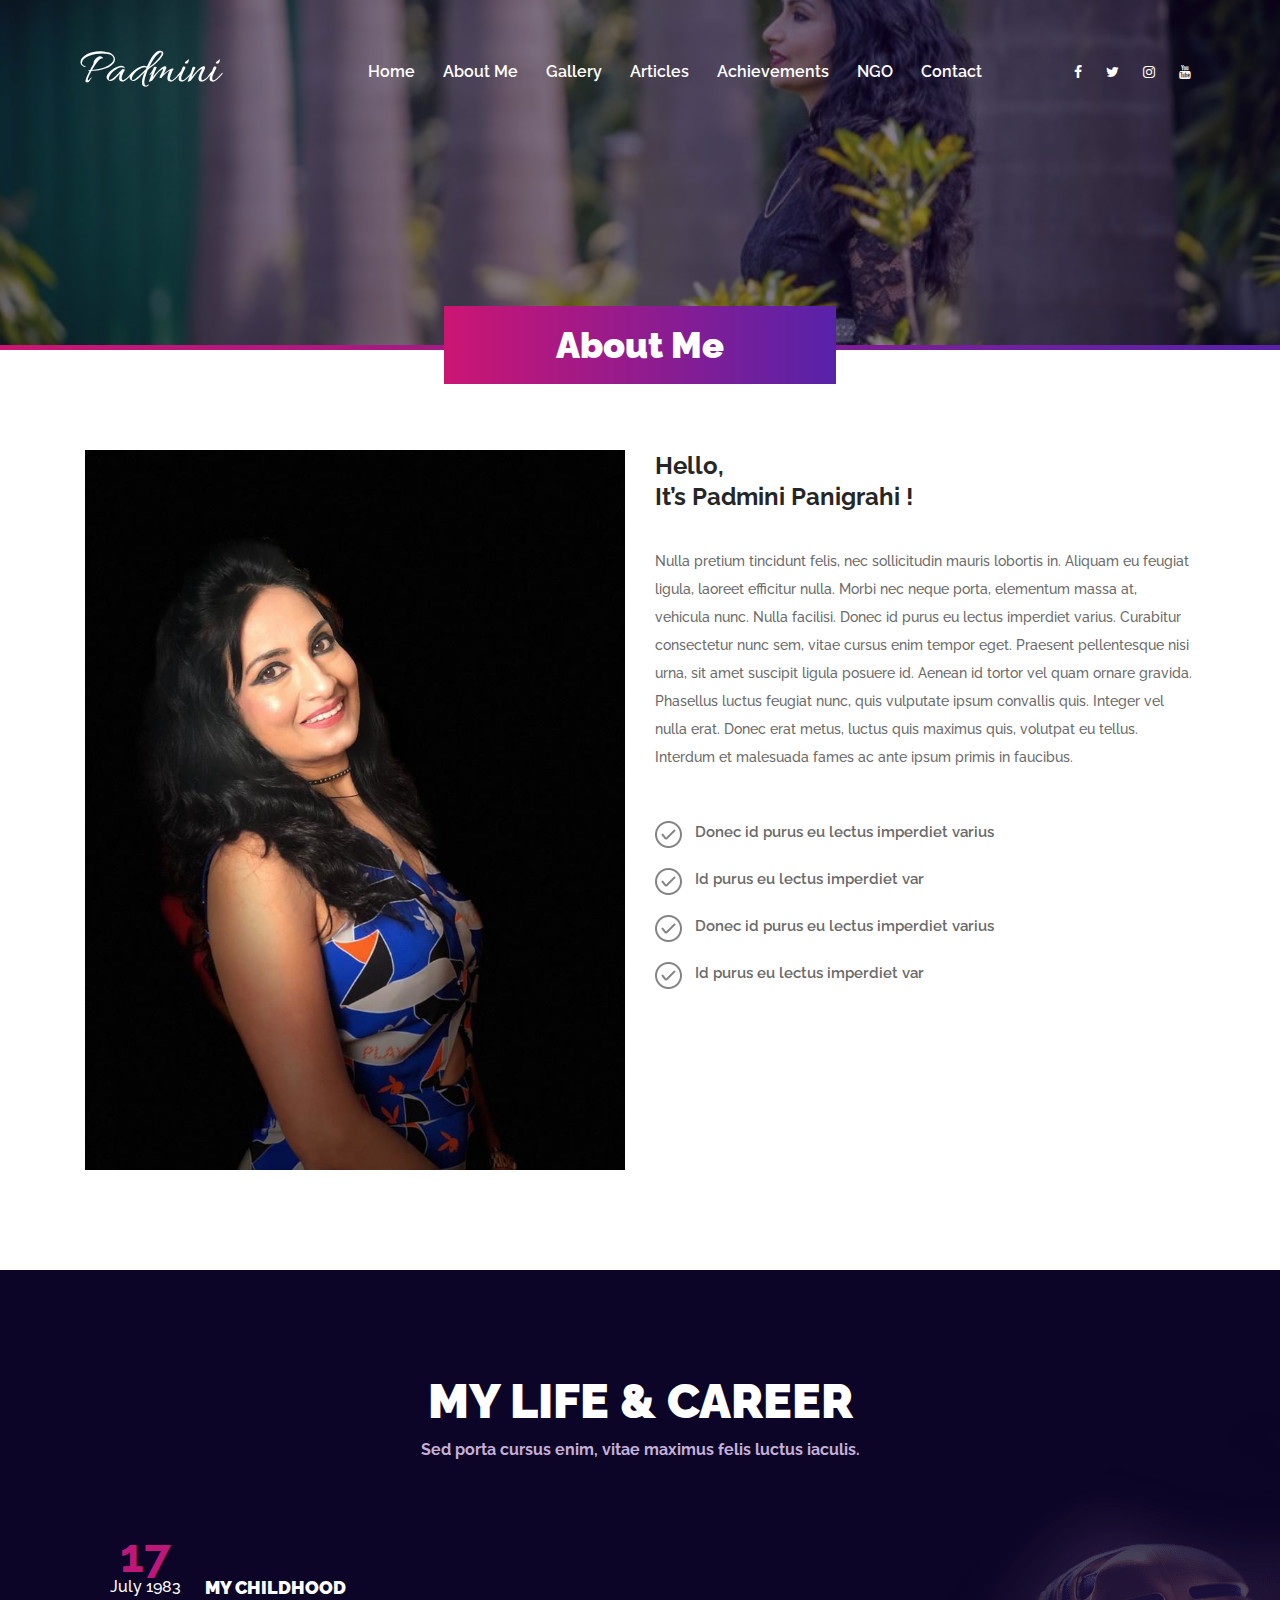
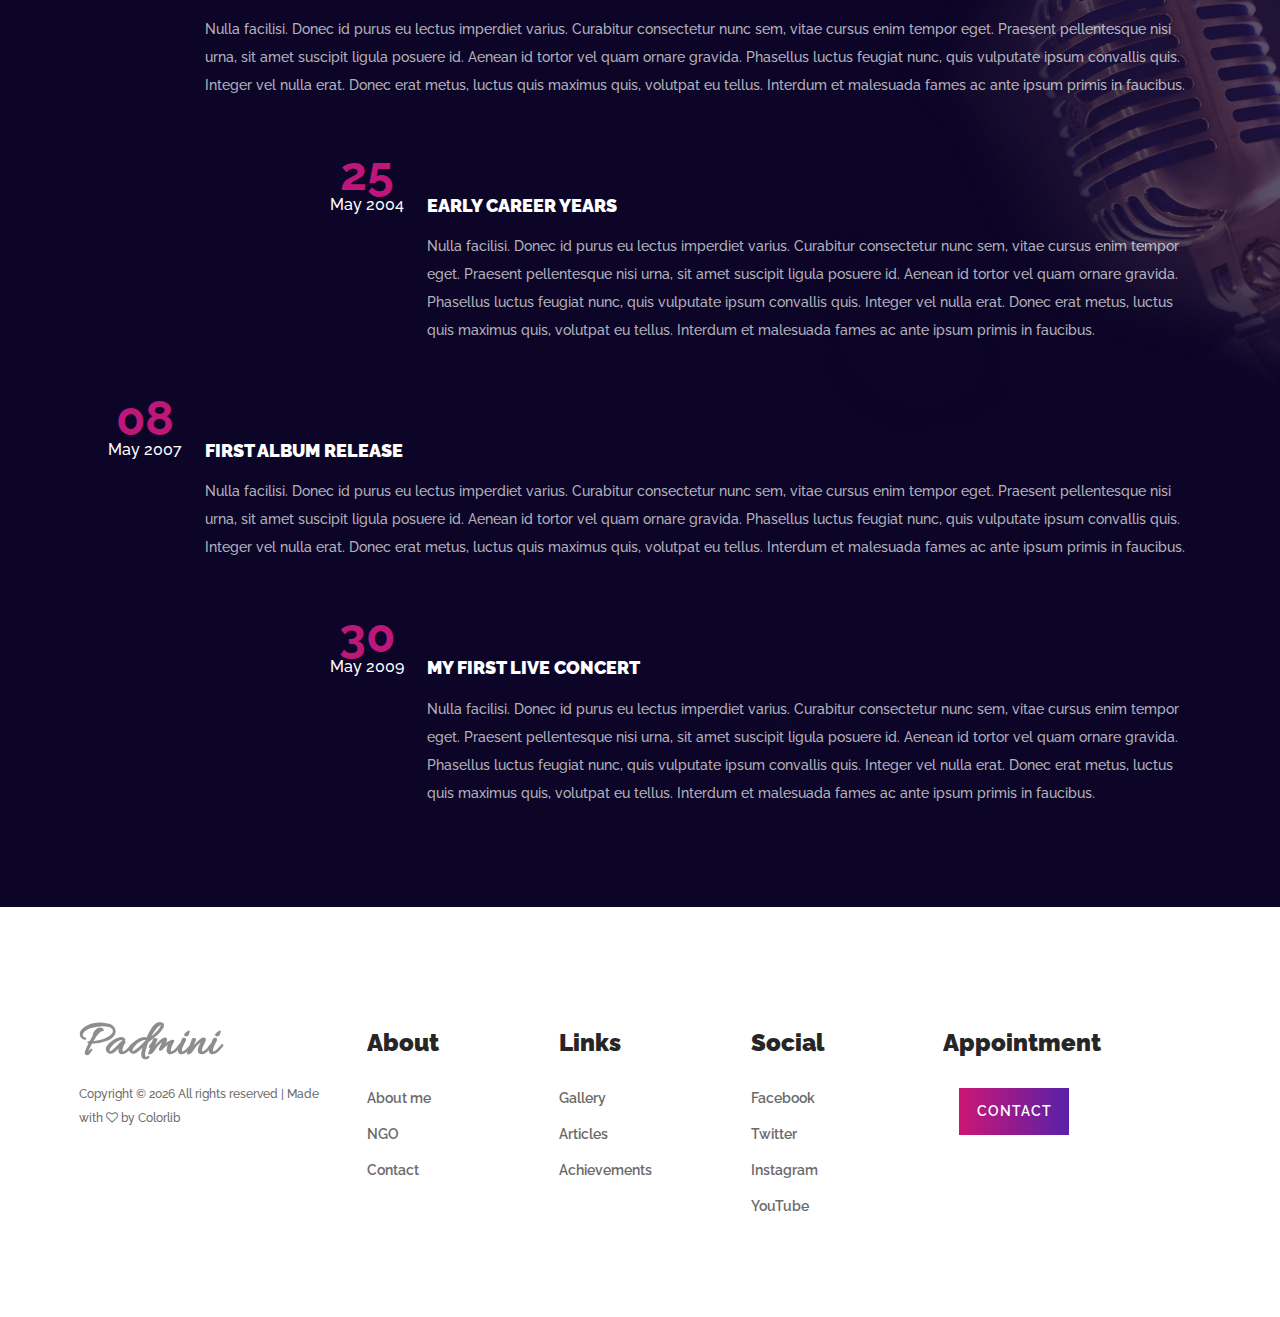
<file: about-us.html>
<!DOCTYPE html>
<html lang="en">

<head>
    <meta charset="UTF-8">
    <meta name="description" content="">
    <meta http-equiv="X-UA-Compatible" content="IE=edge">
    <meta name="viewport" content="width=device-width, initial-scale=1, shrink-to-fit=no">
    <!-- The above 4 meta tags *must* come first in the head; any other head content must come *after* these tags -->

    <!-- Title -->
    <title>Padmini Panigrahi</title>

    <!-- Favicon -->
    <link rel="icon" href="img/core-img/favicon.ico">

    <!-- Core Stylesheet -->
    <link rel="stylesheet" href="style.css">

</head>

<body>
    <!-- ##### Preloader ##### -->
    <div class="preloader d-flex align-items-center justify-content-center">
        <div class="circle-preloader">
            <img src="img/core-img/compact-disc.png" alt="">
        </div>
    </div>

    <!-- ##### Header Area Start ##### -->
    <header class="header-area">
        <!-- Navbar Area -->
        <div class="musica-main-menu">
            <div class="classy-nav-container breakpoint-off">
                <div class="container-fluid">
                    <!-- Menu -->
                    <nav class="classy-navbar justify-content-between" id="musicaNav">
    
                        <!-- Nav brand -->
                        <a href="index.html" class="nav-brand"
                            style="color: white; font-family: Allura, cursive; font-size: 50px;">Padmini</a>
    
                        <!-- Navbar Toggler -->
                        <div class="classy-navbar-toggler">
                            <span class="navbarToggler"><span></span><span></span><span></span></span>
                        </div>
    
                        <!-- Menu -->
                        <div class="classy-menu">
    
                            <!-- close btn -->
                            <div class="classycloseIcon">
                                <div class="cross-wrap"><span class="top"></span><span class="bottom"></span></div>
                            </div>
    
                            <!-- Nav Start -->
                            <div class="classynav">
                                <ul>
                                    <li><a href="index.html">Home</a></li>
                                    <li><a href="about-us.html">About me</a></li>
                                    <li><a href="gallery.html">Gallery</a></li>
                                    <li><a href="articles.html">Articles</a></li>
                                    <li><a href="achievements.html">Achievements</a></li>
                                    <li><a href="#">NGO</a></li>
                                    <li><a href="contact.html">Contact</a></li>
                                </ul>
                            
                                <!-- Social Button -->
                                <div class="top-social-info">
                                    <a href="https://www.facebook.com/padminipanigrahirkl/"><i class="fa fa-facebook" aria-hidden="true"></i></a>
                                    <a href="https://twitter.com/PadminiPanigra1"><i class="fa fa-twitter" aria-hidden="true"></i></a>
                                    <a href="https://www.instagram.com/padmini_panigrahi/"><i class="fa fa-instagram" aria-hidden="true"></i></a>
                                    <a href="https://www.youtube.com/channel/UCt6kjM9YF4SuWYGn56UcPTQ"><i class="fa fa-youtube"
                                            aria-hidden="true"></i></a>
                                </div>
                            
                            </div>
                            <!-- Nav End -->
                        </div>
                    </nav>
                </div>
            </div>
        </div>
    </header>
    <!-- ##### Header Area End ##### -->

    <!-- ##### Breadcumb Area Start ##### -->
    <div class="breadcumb-area bg-img bg-overlay2" style="background-image: url(img/bg-img/about-bg.jpeg);">
        <div class="bradcumbContent">
            <h2>About Me</h2>
        </div>
    </div>
    <!-- bg gradients -->
    <div class="bg-gradients"></div>
    <!-- ##### Breadcumb Area End ##### -->

    <!-- ##### About Us Area Start ##### -->
    <div class="about-us-area section-padding-100-0">
        <div class="container">
            <div class="row">
                <!-- About Thumbnail -->
                <div class="col-12 col-lg-6">
                    <div class="about-thumbnail mb-100">
                        <img src="img/bg-img/about.jpeg" alt="">
                    </div>
                </div>
                <!-- About Content -->
                <div class="col-12 col-lg-6">
                    <div class="about--content mb-100">
                        <h4>Hello, <br>It’s Padmini Panigrahi !</h4>
                        <p>Nulla pretium tincidunt felis, nec sollicitudin mauris lobortis in. Aliquam eu feugiat ligula, laoreet efficitur nulla. Morbi nec neque porta, elementum massa at, vehicula nunc. Nulla facilisi. Donec id purus eu lectus imperdiet varius. Curabitur consectetur nunc sem, vitae cursus enim tempor eget. Praesent pellentesque nisi urna, sit amet suscipit ligula posuere id. Aenean id tortor vel quam ornare gravida. Phasellus luctus feugiat nunc, quis vulputate ipsum convallis quis. Integer vel nulla erat. Donec erat metus, luctus quis maximus quis, volutpat eu tellus. Interdum et malesuada fames ac ante ipsum primis in faucibus.</p>
                        <!-- Key Notes -->
                        <ul class="key-notes">
                            <li><div class="check"><img src="img/core-img/check.png" alt=""></div> Donec id purus eu lectus imperdiet varius</li>
                            <li><div class="check"><img src="img/core-img/check.png" alt=""></div> Id purus eu lectus imperdiet var</li>
                            <li><div class="check"><img src="img/core-img/check.png" alt=""></div> Donec id purus eu lectus imperdiet varius</li>
                            <li><div class="check"><img src="img/core-img/check.png" alt=""></div> Id purus eu lectus imperdiet var</li>
                        </ul>
                    </div>
                </div>
            </div>
        </div>
    </div>
    <!-- ##### About Us Area End ##### -->

    <!-- ##### Career Timeline Area Start ##### -->
    <div class="career-timeline-area section-padding-100">
        <div class="container">
            <div class="row">
                <div class="col-12">
                    <div class="section-heading">
                        <h2>My Life &amp; career</h2>
                        <h6>Sed porta cursus enim, vitae maximus felis luctus iaculis.</h6>
                    </div>
                </div>
            </div>

            <div class="row">
                <div class="col-12">

                    <!-- Single Timeline Area -->
                    <div class="single-timeline-area d-flex">
                        <!-- Timeline Date -->
                        <div class="timeline-date">
                            <h2>17 <span>July 1983</span></h2>
                        </div>
                        <!-- Timeline Content -->
                        <div class="timeline-content">
                            <h5>My childhood</h5>
                            <p>Nulla facilisi. Donec id purus eu lectus imperdiet varius. Curabitur consectetur nunc sem, vitae cursus enim tempor eget. Praesent pellentesque nisi urna, sit amet suscipit ligula posuere id. Aenean id tortor vel quam ornare gravida. Phasellus luctus feugiat nunc, quis vulputate ipsum convallis quis. Integer vel nulla erat. Donec erat metus, luctus quis maximus quis, volutpat eu tellus. Interdum et malesuada fames ac ante ipsum primis in faucibus. </p>
                        </div>
                    </div>

                    <!-- Single Timeline Area -->
                    <div class="single-timeline-area d-flex">
                        <!-- Timeline Date -->
                        <div class="timeline-date">
                            <h2>25 <span>May 2004</span></h2>
                        </div>
                        <!-- Timeline Content -->
                        <div class="timeline-content">
                            <h5>Early career years</h5>
                            <p>Nulla facilisi. Donec id purus eu lectus imperdiet varius. Curabitur consectetur nunc sem, vitae cursus enim tempor eget. Praesent pellentesque nisi urna, sit amet suscipit ligula posuere id. Aenean id tortor vel quam ornare gravida. Phasellus luctus feugiat nunc, quis vulputate ipsum convallis quis. Integer vel nulla erat. Donec erat metus, luctus quis maximus quis, volutpat eu tellus. Interdum et malesuada fames ac ante ipsum primis in faucibus. </p>
                        </div>
                    </div>

                    <!-- Single Timeline Area -->
                    <div class="single-timeline-area d-flex">
                        <!-- Timeline Date -->
                        <div class="timeline-date">
                            <h2>08 <span>May 2007</span></h2>
                        </div>
                        <!-- Timeline Content -->
                        <div class="timeline-content">
                            <h5>First Album Release</h5>
                            <p>Nulla facilisi. Donec id purus eu lectus imperdiet varius. Curabitur consectetur nunc sem, vitae cursus enim tempor eget. Praesent pellentesque nisi urna, sit amet suscipit ligula posuere id. Aenean id tortor vel quam ornare gravida. Phasellus luctus feugiat nunc, quis vulputate ipsum convallis quis. Integer vel nulla erat. Donec erat metus, luctus quis maximus quis, volutpat eu tellus. Interdum et malesuada fames ac ante ipsum primis in faucibus. </p>
                        </div>
                    </div>

                    <!-- Single Timeline Area -->
                    <div class="single-timeline-area d-flex">
                        <!-- Timeline Date -->
                        <div class="timeline-date">
                            <h2>30 <span>May 2009</span></h2>
                        </div>
                        <!-- Timeline Content -->
                        <div class="timeline-content">
                            <h5>My First Live Concert</h5>
                            <p>Nulla facilisi. Donec id purus eu lectus imperdiet varius. Curabitur consectetur nunc sem, vitae cursus enim tempor eget. Praesent pellentesque nisi urna, sit amet suscipit ligula posuere id. Aenean id tortor vel quam ornare gravida. Phasellus luctus feugiat nunc, quis vulputate ipsum convallis quis. Integer vel nulla erat. Donec erat metus, luctus quis maximus quis, volutpat eu tellus. Interdum et malesuada fames ac ante ipsum primis in faucibus. </p>
                        </div>
                    </div>

                </div>
            </div>

            <!-- <div class="row">
                <div class="col-12">
                    <div class="timeline-btn text-center mt-100">
                        <a href="#" class="btn musica-btn">Load More</a>
                    </div>
                </div>
            </div> -->

        </div>

        <!-- Side Thumbs -->
        <!-- <div class="first-img">
            <img src="img/bg-img/man.png" alt="">
        </div> -->
        <div class="second-img">
            <img src="img/bg-img/microphone.png" alt="">
        </div>
    </div>
    <!-- ##### Career Timeline Area End ##### -->

    <!-- ##### Footer Area Start ##### -->
    <footer class="footer-area section-padding-100-0">
        <div class="container-fluid">
            <div class="row">
    
                <!-- Footer Widget Area -->
                <div class="col-12 col-md-6 col-xl-3">
                    <div class="footer-widget-area mb-100">
                        <a href="#"
                            style="color: rgb(141, 141, 141); font-family: Allura, cursive; font-size: 50px;">Padmini</a>
                        <p class="copywrite-text"><a href="#">
                                <!-- Link back to Colorlib can't be removed. Template is licensed under CC BY 3.0. -->
                                Copyright &copy;
                                <script>document.write(new Date().getFullYear());</script> All rights reserved | Made with
                                <i class="fa fa-heart-o" aria-hidden="true"></i> by <a href="https://colorlib.com"
                                    target="_blank">Colorlib</a>
                                <!-- Link back to Colorlib can't be removed. Template is licensed under CC BY 3.0. -->
                        </p>
                    </div>
                </div>
    
                <!-- Footer Widget Area -->
                <div class="col-12 col-sm-4 col-xl-2">
                    <div class="footer-widget-area mb-100">
                        <div class="widget-title">
                            <h4>About</h4>
                        </div>
                        <nav>
                            <ul class="footer-nav">
                                <li><a href="about-us.html">About me</a></li>
                                <li><a href="#">NGO</a></li>
                                <li><a href="contact.html">Contact</a></li>
                            </ul>
                        </nav>
                    </div>
                </div>
    
                <!-- Footer Widget Area -->
                <div class="col-12 col-sm-4 col-xl-2">
                    <div class="footer-widget-area mb-100">
                        <div class="widget-title">
                            <h4>Links</h4>
                        </div>
                        <nav>
                            <ul class="footer-nav">
                                <li><a href="gallery.html">Gallery</a></li>
                                <li><a href="articles.html">Articles</a></li>
                                <li><a href="achievements.html">Achievements</a></li>
                            </ul>
                        </nav>
                    </div>
                </div>
    
                <!-- Footer Widget Area -->
                <div class="col-12 col-sm-4 col-xl-2">
                    <div class="footer-widget-area mb-100">
                        <div class="widget-title">
                            <h4>Social</h4>
                        </div>
                        <nav>
                            <ul class="footer-nav">
                                <li><a href="#">Facebook</a></li>
                                <li><a href="#">Twitter</a></li>
                                <li><a href="#">Instagram</a></li>
                                <li><a href="#">YouTube</a></li>
                            </ul>
                        </nav>
                    </div>
                </div>
    
                <!-- Footer Widget Area -->
                <div class="col-12 col-md-6 col-xl-3">
                    <div class="footer-widget-area mb-100">
                        <div class="widget-title">
                            <h4>Appointment</h4>
                        </div>
                        <form action="#" method="post" class="subscribe-form">
                            <button type="submit" style="left: 1rem;"><a href="contact.html"
                                    style="text-decoration: none;color: white;letter-spacing: 1px;">Contact</a></button>
                        </form>
                    </div>
                </div>
    
            </div>
        </div>
    </footer>
    <!-- ##### Footer Area Start ##### -->

    <!-- ##### All Javascript Script ##### -->
    <!-- jQuery-2.2.4 js -->
    <script src="js/jquery/jquery-2.2.4.min.js"></script>
    <!-- Popper js -->
    <script src="js/bootstrap/popper.min.js"></script>
    <!-- Bootstrap js -->
    <script src="js/bootstrap/bootstrap.min.js"></script>
    <!-- All Plugins js -->
    <script src="js/plugins/plugins.js"></script>
    <!-- Active js -->
    <script src="js/active.js"></script>
</body>

</html>
</file>
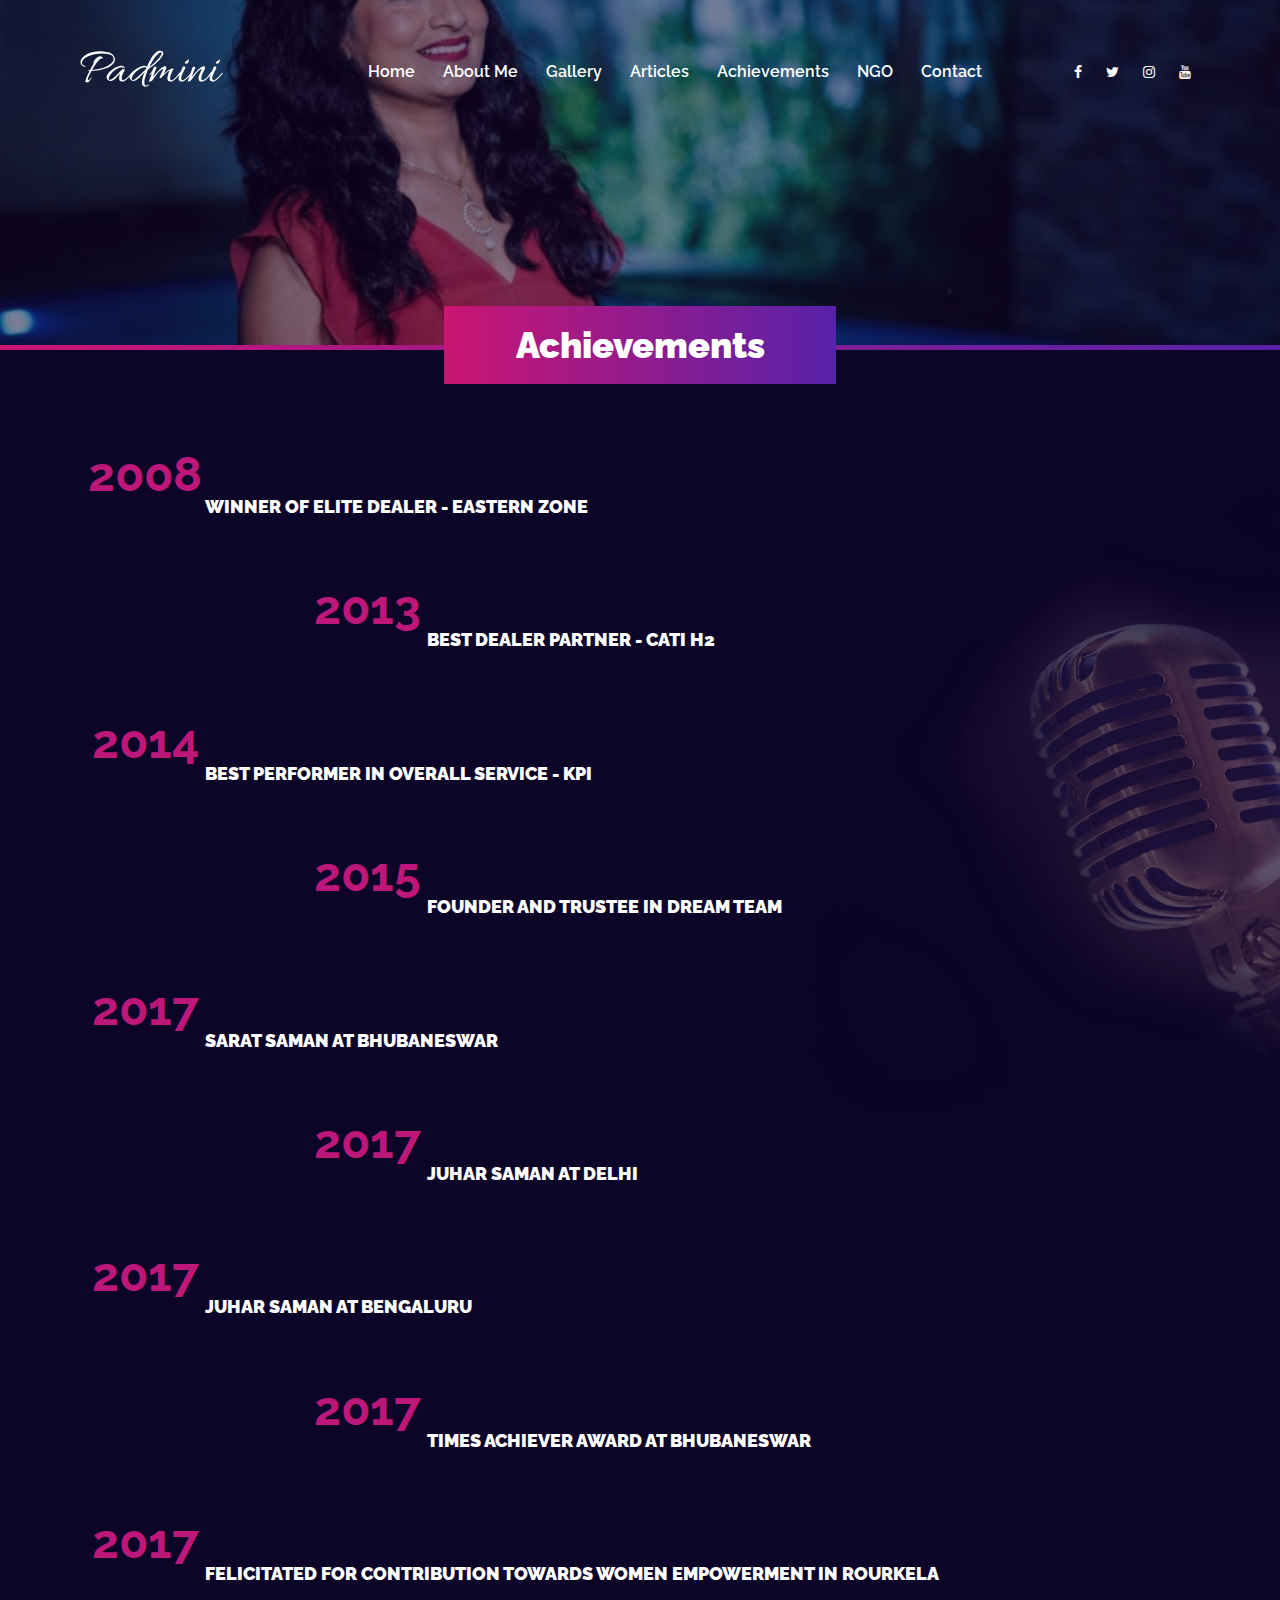
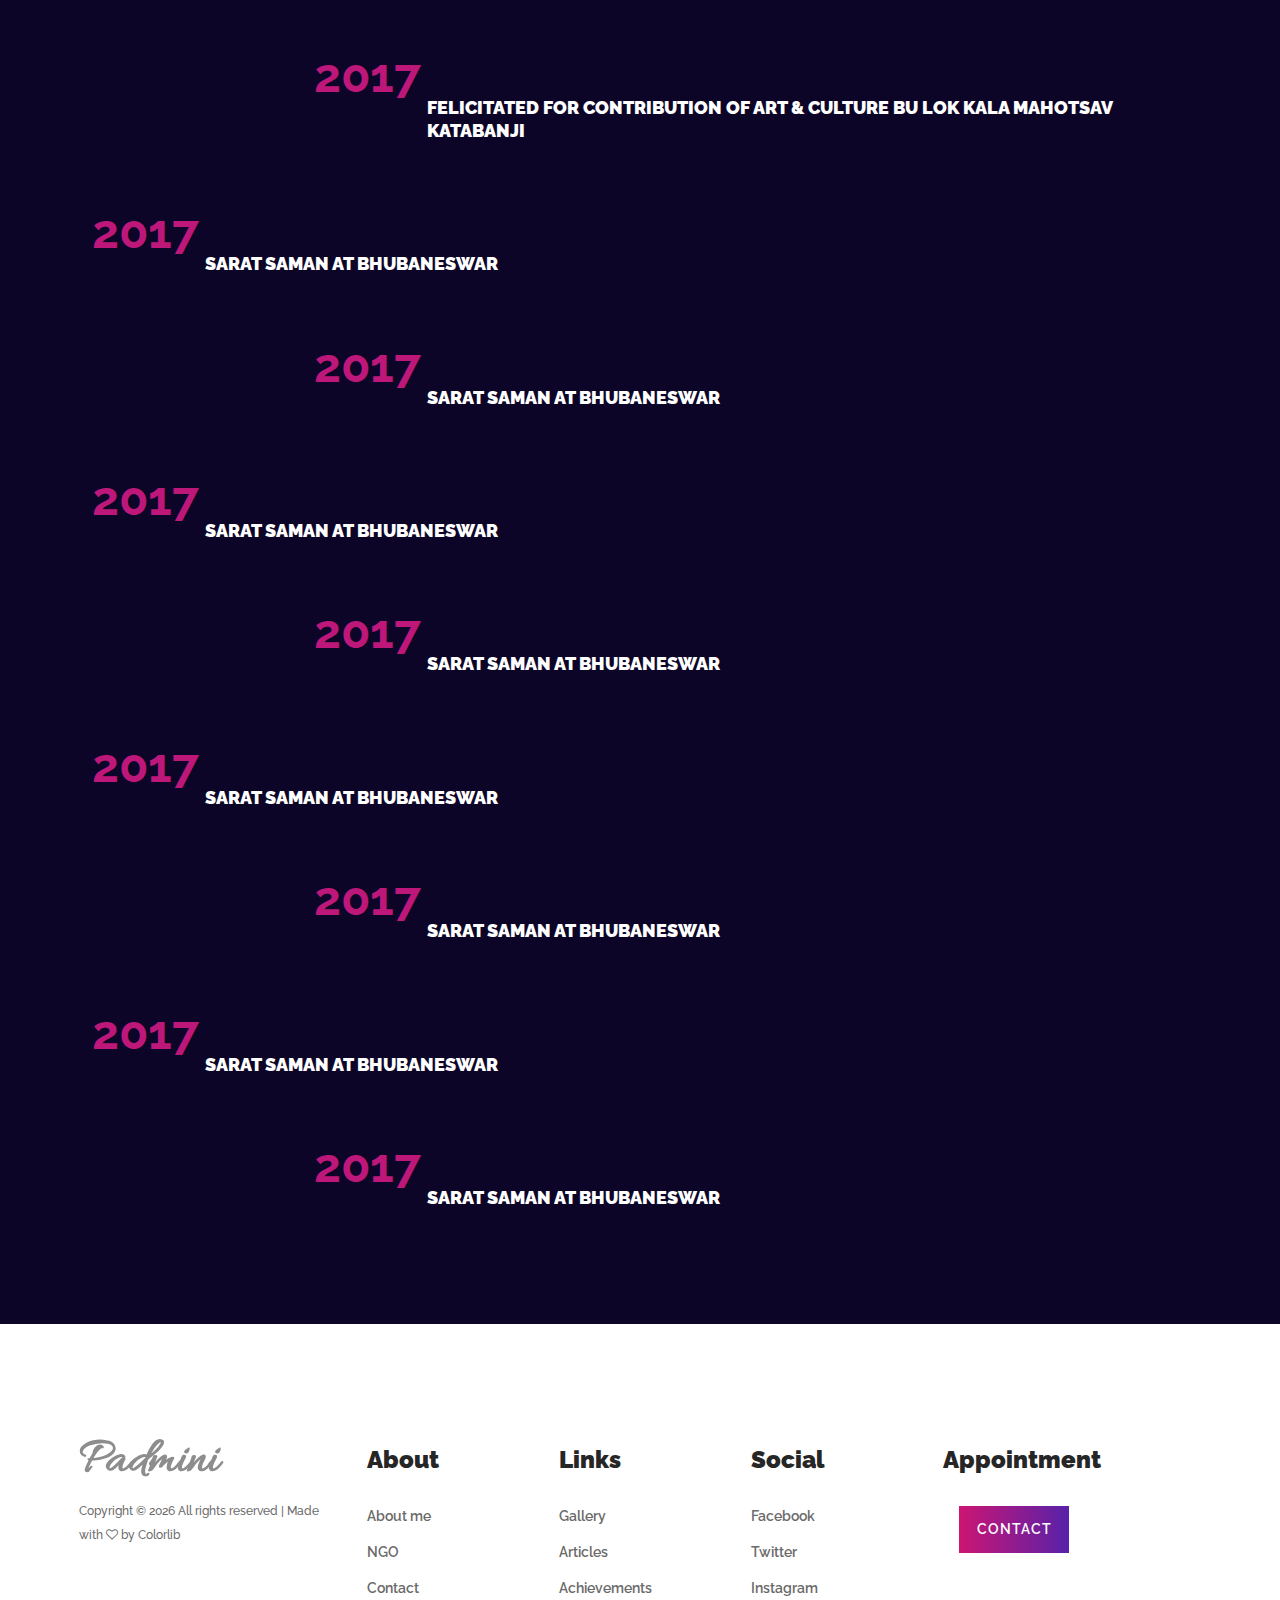
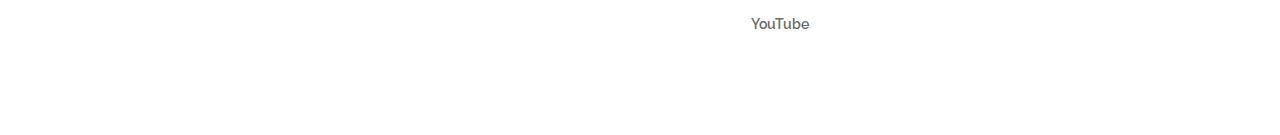
<file: achievements.html>
<!DOCTYPE html>
<html lang="en">

<head>
    <meta charset="UTF-8">
    <meta name="description" content="">
    <meta http-equiv="X-UA-Compatible" content="IE=edge">
    <meta name="viewport" content="width=device-width, initial-scale=1, shrink-to-fit=no">
    <!-- The above 4 meta tags *must* come first in the head; any other head content must come *after* these tags -->

    <!-- Title -->
    <title>Padmini Panigrahi</title>

    <!-- Favicon -->
    <link rel="icon" href="img/core-img/favicon.ico">

    <!-- Core Stylesheet -->
    <link rel="stylesheet" href="style.css">

</head>

<body>
    <!-- ##### Preloader ##### -->
    <div class="preloader d-flex align-items-center justify-content-center">
        <div class="circle-preloader">
            <img src="img/core-img/compact-disc.png" alt="">
        </div>
    </div>

    <!-- ##### Header Area Start ##### -->
    <header class="header-area">
        <!-- Navbar Area -->
        <div class="musica-main-menu">
            <div class="classy-nav-container breakpoint-off">
                <div class="container-fluid">
                    <!-- Menu -->
                    <nav class="classy-navbar justify-content-between" id="musicaNav">
    
                        <!-- Nav brand -->
                        <a href="index.html" class="nav-brand"
                            style="color: white; font-family: Allura, cursive; font-size: 50px;">Padmini</a>
    
                        <!-- Navbar Toggler -->
                        <div class="classy-navbar-toggler">
                            <span class="navbarToggler"><span></span><span></span><span></span></span>
                        </div>
    
                        <!-- Menu -->
                        <div class="classy-menu">
    
                            <!-- close btn -->
                            <div class="classycloseIcon">
                                <div class="cross-wrap"><span class="top"></span><span class="bottom"></span></div>
                            </div>
    
                            <!-- Nav Start -->
                            <div class="classynav">
                                <ul>
                                    <li><a href="index.html">Home</a></li>
                                    <li><a href="about-us.html">About me</a></li>
                                    <li><a href="gallery.html">Gallery</a></li>
                                    <li><a href="articles.html">Articles</a></li>
                                    <li><a href="achievements.html">Achievements</a></li>
                                    <li><a href="#">NGO</a></li>
                                    <li><a href="contact.html">Contact</a></li>
                                </ul>
                            
                                <!-- Social Button -->
                                <div class="top-social-info">
                                    <a href="https://www.facebook.com/padminipanigrahirkl/"><i class="fa fa-facebook" aria-hidden="true"></i></a>
                                    <a href="https://twitter.com/PadminiPanigra1"><i class="fa fa-twitter" aria-hidden="true"></i></a>
                                    <a href="https://www.instagram.com/padmini_panigrahi/"><i class="fa fa-instagram" aria-hidden="true"></i></a>
                                    <a href="https://www.youtube.com/channel/UCt6kjM9YF4SuWYGn56UcPTQ"><i class="fa fa-youtube"
                                            aria-hidden="true"></i></a>
                                </div>
                            
                            </div>
                            <!-- Nav End -->
                        </div>
                    </nav>
                </div>
            </div>
        </div>
    </header>
    <!-- ##### Header Area End ##### -->

    <!-- ##### Breadcumb Area Start ##### -->
    <div class="breadcumb-area bg-img bg-overlay2" style="background-image: url(img/bg-img/achievements-bg.jpeg);">
        <div class="bradcumbContent">
            <h2>Achievements</h2>
        </div>
    </div>
    <!-- bg gradients -->
    <div class="bg-gradients"></div>
    <!-- ##### Breadcumb Area End ##### -->

    <!-- ##### About Us Area Start ##### -->
    <!-- <div class="about-us-area section-padding-100-0">
        <div class="container">
            <div class="row">
                
                <div class="col-12 col-lg-6">
                    <div class="about-thumbnail mb-100">
                        <img src="img/bg-img/about.jpeg" alt="">
                    </div>
                </div>
                
                <div class="col-12 col-lg-6">
                    <div class="about--content mb-100">
                        <h4>Hello, <br>It’s Padmini Panigrahi !</h4>
                        <p>Nulla pretium tincidunt felis, nec sollicitudin mauris lobortis in. Aliquam eu feugiat ligula, laoreet efficitur nulla. Morbi nec neque porta, elementum massa at, vehicula nunc. Nulla facilisi. Donec id purus eu lectus imperdiet varius. Curabitur consectetur nunc sem, vitae cursus enim tempor eget. Praesent pellentesque nisi urna, sit amet suscipit ligula posuere id. Aenean id tortor vel quam ornare gravida. Phasellus luctus feugiat nunc, quis vulputate ipsum convallis quis. Integer vel nulla erat. Donec erat metus, luctus quis maximus quis, volutpat eu tellus. Interdum et malesuada fames ac ante ipsum primis in faucibus.</p>
                       
                        <ul class="key-notes">
                            <li><div class="check"><img src="img/core-img/check.png" alt=""></div> Donec id purus eu lectus imperdiet varius</li>
                            <li><div class="check"><img src="img/core-img/check.png" alt=""></div> Id purus eu lectus imperdiet var</li>
                            <li><div class="check"><img src="img/core-img/check.png" alt=""></div> Donec id purus eu lectus imperdiet varius</li>
                            <li><div class="check"><img src="img/core-img/check.png" alt=""></div> Id purus eu lectus imperdiet var</li>
                        </ul>
                    </div>
                </div>
            </div>
        </div>
    </div> -->
    <!-- ##### About Us Area End ##### -->

    <!-- ##### Career Timeline Area Start ##### -->
    <div class="career-timeline-area section-padding-100">
        <div class="container">
            <div class="row">
                <div class="col-12">

                    <!-- Single Timeline Area -->
                    <div class="single-timeline-area d-flex">
                        <!-- Timeline Date -->
                        <div class="timeline-date">
                            <h2>2008</h2>
                        </div>
                        <!-- Timeline Content -->
                        <div class="timeline-content">
                            <h5>Winner of Elite Dealer - Eastern Zone</h5>
                        </div>
                    </div>

                    <!-- Single Timeline Area -->
                    <div class="single-timeline-area d-flex">
                        <!-- Timeline Date -->
                        <div class="timeline-date">
                            <h2>2013</h2>
                        </div>
                        <!-- Timeline Content -->
                        <div class="timeline-content">
                            <h5>Best Dealer Partner - CATI H2</h5>
                        </div>
                    </div>

                    <!-- Single Timeline Area -->
                    <div class="single-timeline-area d-flex">
                        <!-- Timeline Date -->
                        <div class="timeline-date">
                            <h2>2014</h2>
                        </div>
                        <!-- Timeline Content -->
                        <div class="timeline-content">
                            <h5>Best Performer in Overall Service - KPI</h5>
                        </div>
                    </div>

                    <!-- Single Timeline Area -->
                    <div class="single-timeline-area d-flex">
                        <!-- Timeline Date -->
                        <div class="timeline-date">
                            <h2>2015</h2>
                        </div>
                        <!-- Timeline Content -->
                        <div class="timeline-content">
                            <h5>Founder and Trustee in Dream Team</h5>
                        </div>
                    </div>

                    <!-- Single Timeline Area -->
                    <div class="single-timeline-area d-flex">
                        <!-- Timeline Date -->
                        <div class="timeline-date">
                            <h2>2017</h2>
                        </div>
                        <!-- Timeline Content -->
                        <div class="timeline-content">
                            <h5>Sarat Saman at Bhubaneswar</h5>
                        </div>
                    </div>

                    <!-- Single Timeline Area -->
                    <div class="single-timeline-area d-flex">
                        <!-- Timeline Date -->
                        <div class="timeline-date">
                            <h2>2017</h2>
                        </div>
                        <!-- Timeline Content -->
                        <div class="timeline-content">
                            <h5>Juhar Saman at Delhi</h5>
                        </div>
                    </div>

                    <!-- Single Timeline Area -->
                    <div class="single-timeline-area d-flex">
                        <!-- Timeline Date -->
                        <div class="timeline-date">
                            <h2>2017</h2>
                        </div>
                        <!-- Timeline Content -->
                        <div class="timeline-content">
                            <h5>Juhar Saman at Bengaluru</h5>
                        </div>
                    </div>

                    <!-- Single Timeline Area -->
                    <div class="single-timeline-area d-flex">
                        <!-- Timeline Date -->
                        <div class="timeline-date">
                            <h2>2017</h2>
                        </div>
                        <!-- Timeline Content -->
                        <div class="timeline-content">
                            <h5>Times Achiever Award at Bhubaneswar</h5>
                        </div>
                    </div>

                    <!-- Single Timeline Area -->
                    <div class="single-timeline-area d-flex">
                        <!-- Timeline Date -->
                        <div class="timeline-date">
                            <h2>2017</h2>
                        </div>
                        <!-- Timeline Content -->
                        <div class="timeline-content">
                            <h5>Felicitated for contribution towards Women Empowerment in Rourkela</h5>
                        </div>
                    </div>

                    <!-- Single Timeline Area -->
                    <div class="single-timeline-area d-flex">
                        <!-- Timeline Date -->
                        <div class="timeline-date">
                            <h2>2017</h2>
                        </div>
                        <!-- Timeline Content -->
                        <div class="timeline-content">
                            <h5>Felicitated for contribution of Art & Culture bu Lok Kala Mahotsav Katabanji</h5>
                        </div>
                    </div>

                    <!-- Single Timeline Area -->
                    <div class="single-timeline-area d-flex">
                        <!-- Timeline Date -->
                        <div class="timeline-date">
                            <h2>2017</h2>
                        </div>
                        <!-- Timeline Content -->
                        <div class="timeline-content">
                            <h5>Sarat Saman at Bhubaneswar</h5>
                        </div>
                    </div>

                    <!-- Single Timeline Area -->
                    <div class="single-timeline-area d-flex">
                        <!-- Timeline Date -->
                        <div class="timeline-date">
                            <h2>2017</h2>
                        </div>
                        <!-- Timeline Content -->
                        <div class="timeline-content">
                            <h5>Sarat Saman at Bhubaneswar</h5>
                        </div>
                    </div>

                    <!-- Single Timeline Area -->
                    <div class="single-timeline-area d-flex">
                        <!-- Timeline Date -->
                        <div class="timeline-date">
                            <h2>2017</h2>
                        </div>
                        <!-- Timeline Content -->
                        <div class="timeline-content">
                            <h5>Sarat Saman at Bhubaneswar</h5>
                        </div>
                    </div>

                    <!-- Single Timeline Area -->
                    <div class="single-timeline-area d-flex">
                        <!-- Timeline Date -->
                        <div class="timeline-date">
                            <h2>2017</h2>
                        </div>
                        <!-- Timeline Content -->
                        <div class="timeline-content">
                            <h5>Sarat Saman at Bhubaneswar</h5>
                        </div>
                    </div>

                    <!-- Single Timeline Area -->
                    <div class="single-timeline-area d-flex">
                        <!-- Timeline Date -->
                        <div class="timeline-date">
                            <h2>2017</h2>
                        </div>
                        <!-- Timeline Content -->
                        <div class="timeline-content">
                            <h5>Sarat Saman at Bhubaneswar</h5>
                        </div>
                    </div>

                    <!-- Single Timeline Area -->
                    <div class="single-timeline-area d-flex">
                        <!-- Timeline Date -->
                        <div class="timeline-date">
                            <h2>2017</h2>
                        </div>
                        <!-- Timeline Content -->
                        <div class="timeline-content">
                            <h5>Sarat Saman at Bhubaneswar</h5>
                        </div>
                    </div>

                    <!-- Single Timeline Area -->
                    <div class="single-timeline-area d-flex">
                        <!-- Timeline Date -->
                        <div class="timeline-date">
                            <h2>2017</h2>
                        </div>
                        <!-- Timeline Content -->
                        <div class="timeline-content">
                            <h5>Sarat Saman at Bhubaneswar</h5>
                        </div>
                    </div>

                    <!-- Single Timeline Area -->
                    <div class="single-timeline-area d-flex">
                        <!-- Timeline Date -->
                        <div class="timeline-date">
                            <h2>2017</h2>
                        </div>
                        <!-- Timeline Content -->
                        <div class="timeline-content">
                            <h5>Sarat Saman at Bhubaneswar</h5>
                        </div>
                    </div>

                </div>
            </div>

            <!-- <div class="row">
                <div class="col-12">
                    <div class="timeline-btn text-center mt-100">
                        <a href="#" class="btn musica-btn">Load More</a>
                    </div>
                </div>
            </div> -->

        </div>

        <!-- Side Thumbs -->
        <!-- <div class="first-img">
            <img src="img/bg-img/man.png" alt="">
        </div> -->
        <div class="second-img">
            <img src="img/bg-img/microphone.png" alt="">
        </div>
    </div>
    <!-- ##### Career Timeline Area End ##### -->

    <!-- ##### Footer Area Start ##### -->
    <footer class="footer-area section-padding-100-0">
        <div class="container-fluid">
            <div class="row">
    
                <!-- Footer Widget Area -->
                <div class="col-12 col-md-6 col-xl-3">
                    <div class="footer-widget-area mb-100">
                        <a href="#"
                            style="color: rgb(141, 141, 141); font-family: Allura, cursive; font-size: 50px;">Padmini</a>
                        <p class="copywrite-text"><a href="#">
                                <!-- Link back to Colorlib can't be removed. Template is licensed under CC BY 3.0. -->
                                Copyright &copy;
                                <script>document.write(new Date().getFullYear());</script> All rights reserved | Made with
                                <i class="fa fa-heart-o" aria-hidden="true"></i> by <a href="https://colorlib.com"
                                    target="_blank">Colorlib</a>
                                <!-- Link back to Colorlib can't be removed. Template is licensed under CC BY 3.0. -->
                        </p>
                    </div>
                </div>
    
                <!-- Footer Widget Area -->
                <div class="col-12 col-sm-4 col-xl-2">
                    <div class="footer-widget-area mb-100">
                        <div class="widget-title">
                            <h4>About</h4>
                        </div>
                        <nav>
                            <ul class="footer-nav">
                                <li><a href="about-us.html">About me</a></li>
                                <li><a href="#">NGO</a></li>
                                <li><a href="contact.html">Contact</a></li>
                            </ul>
                        </nav>
                    </div>
                </div>
    
                <!-- Footer Widget Area -->
                <div class="col-12 col-sm-4 col-xl-2">
                    <div class="footer-widget-area mb-100">
                        <div class="widget-title">
                            <h4>Links</h4>
                        </div>
                        <nav>
                            <ul class="footer-nav">
                                <li><a href="gallery.html">Gallery</a></li>
                                <li><a href="articles.html">Articles</a></li>
                                <li><a href="achievements.html">Achievements</a></li>
                            </ul>
                        </nav>
                    </div>
                </div>
    
                <!-- Footer Widget Area -->
                <div class="col-12 col-sm-4 col-xl-2">
                    <div class="footer-widget-area mb-100">
                        <div class="widget-title">
                            <h4>Social</h4>
                        </div>
                        <nav>
                            <ul class="footer-nav">
                                <li><a href="#">Facebook</a></li>
                                <li><a href="#">Twitter</a></li>
                                <li><a href="#">Instagram</a></li>
                                <li><a href="#">YouTube</a></li>
                            </ul>
                        </nav>
                    </div>
                </div>
    
                <!-- Footer Widget Area -->
                <div class="col-12 col-md-6 col-xl-3">
                    <div class="footer-widget-area mb-100">
                        <div class="widget-title">
                            <h4>Appointment</h4>
                        </div>
                        <form action="#" method="post" class="subscribe-form">
                            <button type="submit" style="left: 1rem;"><a href="contact.html"
                                    style="text-decoration: none;color: white;letter-spacing: 1px;">Contact</a></button>
                        </form>
                    </div>
                </div>
    
            </div>
        </div>
    </footer>
    <!-- ##### Footer Area Start ##### -->

    <!-- ##### All Javascript Script ##### -->
    <!-- jQuery-2.2.4 js -->
    <script src="js/jquery/jquery-2.2.4.min.js"></script>
    <!-- Popper js -->
    <script src="js/bootstrap/popper.min.js"></script>
    <!-- Bootstrap js -->
    <script src="js/bootstrap/bootstrap.min.js"></script>
    <!-- All Plugins js -->
    <script src="js/plugins/plugins.js"></script>
    <!-- Active js -->
    <script src="js/active.js"></script>
</body>

</html>
</file>
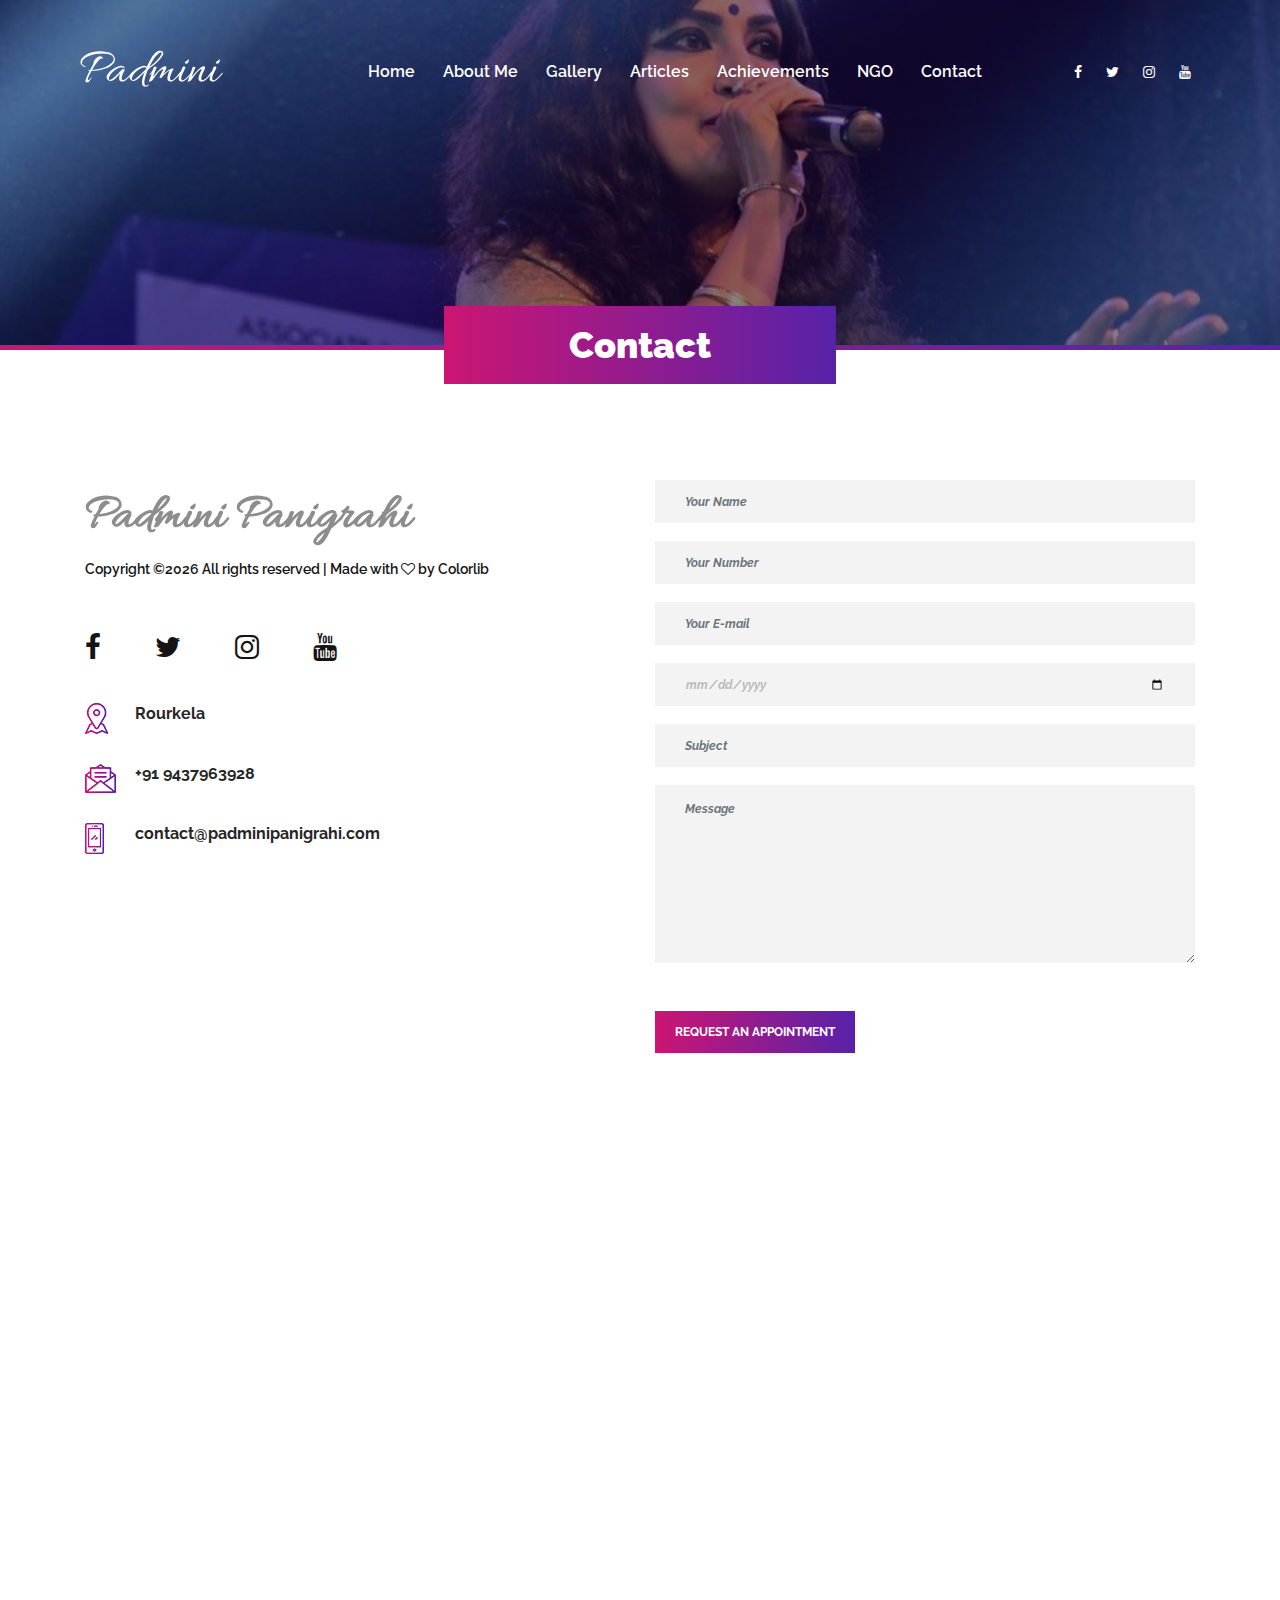
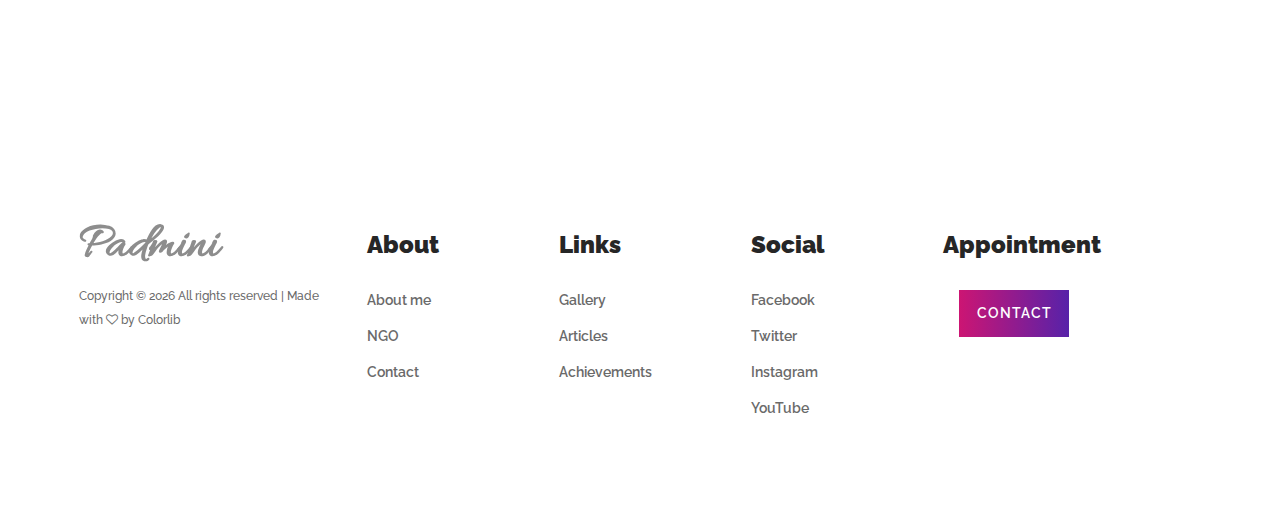
<file: contact.html>
<!DOCTYPE html>
<html lang="en">

<head>
    <meta charset="UTF-8">
    <meta name="description" content="">
    <meta http-equiv="X-UA-Compatible" content="IE=edge">
    <meta name="viewport" content="width=device-width, initial-scale=1, shrink-to-fit=no">
    <!-- The above 4 meta tags *must* come first in the head; any other head content must come *after* these tags -->

    <!-- Title -->
    <title>Padmini Panigrahi</title>

    <!-- Favicon -->
    <link rel="icon" href="img/core-img/favicon.ico">

    <!-- Core Stylesheet -->
    <link rel="stylesheet" href="style.css">

</head>

<body>
    <!-- ##### Preloader ##### -->
    <div class="preloader d-flex align-items-center justify-content-center">
        <div class="circle-preloader">
            <img src="img/core-img/compact-disc.png" alt="">
        </div>
    </div>

    <!-- ##### Header Area Start ##### -->
    <header class="header-area">
        <!-- Navbar Area -->
        <div class="musica-main-menu">
            <div class="classy-nav-container breakpoint-off">
                <div class="container-fluid">
                    <!-- Menu -->
                    <nav class="classy-navbar justify-content-between" id="musicaNav">
    
                        <!-- Nav brand -->
                        <a href="index.html" class="nav-brand"
                            style="color: white; font-family: Allura, cursive; font-size: 50px;">Padmini</a>
    
                        <!-- Navbar Toggler -->
                        <div class="classy-navbar-toggler">
                            <span class="navbarToggler"><span></span><span></span><span></span></span>
                        </div>
    
                        <!-- Menu -->
                        <div class="classy-menu">
    
                            <!-- close btn -->
                            <div class="classycloseIcon">
                                <div class="cross-wrap"><span class="top"></span><span class="bottom"></span></div>
                            </div>
    
                            <!-- Nav Start -->
                            <div class="classynav">
                                <ul>
                                    <li><a href="index.html">Home</a></li>
                                    <li><a href="about-us.html">About me</a></li>
                                    <li><a href="gallery.html">Gallery</a></li>
                                    <li><a href="articles.html">Articles</a></li>
                                    <li><a href="achievements.html">Achievements</a></li>
                                    <li><a href="#">NGO</a></li>
                                    <li><a href="contact.html">Contact</a></li>
                                </ul>
    
                                <!-- Social Button -->
                                <div class="top-social-info">
                                    <a href="https://www.facebook.com/padminipanigrahirkl/"><i class="fa fa-facebook"
                                            aria-hidden="true"></i></a>
                                    <a href="https://twitter.com/PadminiPanigra1"><i class="fa fa-twitter"
                                            aria-hidden="true"></i></a>
                                    <a href="https://www.instagram.com/padmini_panigrahi/"><i class="fa fa-instagram"
                                            aria-hidden="true"></i></a>
                                    <a href="https://www.youtube.com/channel/UCt6kjM9YF4SuWYGn56UcPTQ"><i
                                            class="fa fa-youtube" aria-hidden="true"></i></a>
                                </div>
    
                            </div>
                            <!-- Nav End -->
                        </div>
                    </nav>
                </div>
            </div>
        </div>
    </header>
    <!-- ##### Header Area End ##### -->

    <!-- ##### Breadcumb Area Start ##### -->
    <div class="breadcumb-area bg-img bg-overlay2" style="background-image: url(img/bg-img/contact-bg.jpeg);">
        <div class="bradcumbContent">
            <h2>Contact</h2>
        </div>
    </div>
    <!-- bg gradients -->
    <div class="bg-gradients"></div>
    <!-- ##### Breadcumb Area End ##### -->

    <!-- ##### Contact Area Start ##### -->
    <section class="contact-area mt-30 section-padding-100-0">
        <div class="container">

            <div class="row">

                <div class="col-12 col-lg-6">
                    <div class="contact-content mb-100">
                    <a href="index.html" class="nav-brand" style="color: rgb(141, 141, 141); font-family: Allura, cursive; font-size: 50px;">Padmini Panigrahi</a>
                        <p class="copywrite-text"><a href="#"><!-- Link back to Colorlib can't be removed. Template is licensed under CC BY 3.0. -->
Copyright &copy;<script>document.write(new Date().getFullYear());</script> All rights reserved | Made with <i class="fa fa-heart-o" aria-hidden="true"></i> by <a href="https://colorlib.com" target="_blank">Colorlib</a>
<!-- Link back to Colorlib can't be removed. Template is licensed under CC BY 3.0. -->
</p>

                        <!-- Contact Social Info -->
                        <div class="contact-social-info mt-50">
                            <a href="https://www.facebook.com/padminipanigrahirkl/" data-toggle="tooltip" data-placement="top" title="Facebook"><i class="fa fa-facebook fa-2x" aria-hidden="true"></i></a>
                            <a href="https://twitter.com/PadminiPanigra1" data-toggle="tooltip" data-placement="top" title="Twitter"><i class="fa fa-twitter fa-2x" aria-hidden="true"></i></a>
                            <a href="https://www.instagram.com/padmini_panigrahi/" data-toggle="tooltip" data-placement="top" title="Instagram"><i class="fa fa-instagram fa-2x" aria-hidden="true"></i></a>
                            <a href="https://www.youtube.com/channel/UCt6kjM9YF4SuWYGn56UcPTQ" data-toggle="tooltip" data-placement="top" title="YouTube"><i class="fa fa-youtube fa-2x" aria-hidden="true"></i></a>
                        </div>
                        
                        <!-- <p class="mb-30">Sed dapibus varius massa vel auctor. Nulla massa dui, posuere non erat in, eleifend mattis dui. Vivamus luctus luctus rhoncus. Donec sagittis nulla id finibus iaculis. Mauris odio tortor, suscipit non elit ut, imperdiet ornare erat.</p> -->

                        <!-- Single Contact Info -->
                        <div class="single-contact-info d-flex align-items-center">
                            <div class="icon">
                                <img src="img/core-img/placeholder.png" alt="">
                            </div>
                            <h6>Rourkela</h6>
                        </div>

                        <!-- Single Contact Info -->
                        <div class="single-contact-info d-flex align-items-center">
                            <div class="icon">
                                <img src="img/core-img/message.png" alt="">
                            </div>
                            <h6>+91 9437963928</h6>
                        </div>

                        <!-- Single Contact Info -->
                        <div class="single-contact-info d-flex align-items-center">
                            <div class="icon">
                                <img src="img/core-img/smartphone.png" alt="">
                            </div>
                            <h6>contact@padminipanigrahi.com</h6>
                        </div>
                    </div>
                </div>

                <div class="col-12 col-lg-6">
                    <div class="contact-content mb-100">
                        <!-- Contact Form Area -->
                        <div class="contact-form-area">
                            <form action="#" method="post">
                                <div class="form-group">
                                    <input type="text" class="form-control" id="name" placeholder="Your Name">
                                </div>
                                <div class="form-group">
                                    <input type="number" class="form-control" id="number" placeholder="Your Number">
                                </div>
                                <div class="form-group">
                                    <input type="email" class="form-control" id="email" placeholder="Your E-mail">
                                </div>
                                <div class="form-group">
                                    <input type="date" class="form-control" id="date" placeholder="Enter Date of Appointment">
                                </div>
                                <div class="form-group">
                                    <input type="text" class="form-control" id="subject" placeholder="Subject">
                                </div>
                                <div class="form-group">
                                    <textarea name="message" class="form-control" id="message" cols="30" rows="10" placeholder="Message"></textarea>
                                </div>
                                <button class="btn musica-btn mt-30" type="submit">Request an Appointment</button>
                            </form>
                        </div>
                    </div>
                </div>

            </div>
        </div>
    </section>
    <!-- ##### Contact Area End ##### -->

    <!-- ##### Google Maps ##### -->
    <div class="map-area mb-100">
        <div class="container">
            <div class="row">
                <div class="col-12">
                    <iframe width="600" height="500" id="gmap_canvas"
                        src="https://maps.google.com/maps?q=rourkela&t=&z=11&ie=UTF8&iwloc=&output=embed" frameborder="0" scrolling="no"
                        marginheight="0" marginwidth="0"></iframe>
                </div>
            </div>
        </div>
    </div>

    <!-- ##### Footer Area Start ##### -->
    <footer class="footer-area section-padding-100-0">
        <div class="container-fluid">
            <div class="row">
    
                <!-- Footer Widget Area -->
                <div class="col-12 col-md-6 col-xl-3">
                    <div class="footer-widget-area mb-100">
                        <a href="#"
                            style="color: rgb(141, 141, 141); font-family: Allura, cursive; font-size: 50px;">Padmini</a>
                        <p class="copywrite-text"><a href="#">
                                <!-- Link back to Colorlib can't be removed. Template is licensed under CC BY 3.0. -->
                                Copyright &copy;
                                <script>document.write(new Date().getFullYear());</script> All rights reserved | Made with
                                <i class="fa fa-heart-o" aria-hidden="true"></i> by <a href="https://colorlib.com"
                                    target="_blank">Colorlib</a>
                                <!-- Link back to Colorlib can't be removed. Template is licensed under CC BY 3.0. -->
                        </p>
                    </div>
                </div>
    
                <!-- Footer Widget Area -->
                <div class="col-12 col-sm-4 col-xl-2">
                    <div class="footer-widget-area mb-100">
                        <div class="widget-title">
                            <h4>About</h4>
                        </div>
                        <nav>
                            <ul class="footer-nav">
                                <li><a href="about-us.html">About me</a></li>
                                <li><a href="#">NGO</a></li>
                                <li><a href="contact.html">Contact</a></li>
                            </ul>
                        </nav>
                    </div>
                </div>
    
                <!-- Footer Widget Area -->
                <div class="col-12 col-sm-4 col-xl-2">
                    <div class="footer-widget-area mb-100">
                        <div class="widget-title">
                            <h4>Links</h4>
                        </div>
                        <nav>
                            <ul class="footer-nav">
                                <li><a href="gallery.html">Gallery</a></li>
                                <li><a href="articles.html">Articles</a></li>
                                <li><a href="achievements.html">Achievements</a></li>
                            </ul>
                        </nav>
                    </div>
                </div>
    
                <!-- Footer Widget Area -->
                <div class="col-12 col-sm-4 col-xl-2">
                    <div class="footer-widget-area mb-100">
                        <div class="widget-title">
                            <h4>Social</h4>
                        </div>
                        <nav>
                            <ul class="footer-nav">
                                <li><a href="#">Facebook</a></li>
                                <li><a href="#">Twitter</a></li>
                                <li><a href="#">Instagram</a></li>
                                <li><a href="#">YouTube</a></li>
                            </ul>
                        </nav>
                    </div>
                </div>
    
                <!-- Footer Widget Area -->
                <div class="col-12 col-md-6 col-xl-3">
                    <div class="footer-widget-area mb-100">
                        <div class="widget-title">
                            <h4>Appointment</h4>
                        </div>
                        <form action="#" method="post" class="subscribe-form">
                            <button type="submit" style="left: 1rem;"><a href="contact.html"
                                    style="text-decoration: none;color: white;letter-spacing: 1px;">Contact</a></button>
                        </form>
                    </div>
                </div>
    
            </div>
        </div>
    </footer>
    <!-- ##### Footer Area Start ##### -->

    <!-- ##### All Javascript Script ##### -->
    <!-- jQuery-2.2.4 js -->
    <script src="js/jquery/jquery-2.2.4.min.js"></script>
    <!-- Popper js -->
    <script src="js/bootstrap/popper.min.js"></script>
    <!-- Bootstrap js -->
    <script src="js/bootstrap/bootstrap.min.js"></script>
    <!-- All Plugins js -->
    <script src="js/plugins/plugins.js"></script>
    <!-- Active js -->
    <script src="js/active.js"></script>
</body>

</html>
</file>
<file: style.css>
/* [Master Stylesheet - v1.0] */
/* =========== Index of CSS ===========
:: 1.0 Import Fonts
:: 2.0 Import All CSS 
:: 3.0 Base CSS
    :: 3.1.0 Spacing
    :: 3.2.0 Height
    :: 3.3.0 Section Padding
    :: 3.4.0 Section Heading
    :: 3.5.0 Preloader
    :: 3.6.0 Miscellaneous
    :: 3.7.0 ScrollUp
    :: 3.8.0 Musica Button
:: 4.0 Header Area CSS
:: 5.0 Hero Slides Area
:: 6.0 About Us CSS
:: 7.0 Career Timeline CSS
:: 8.0 Upcoming Shows Area CSS
:: 9.0 Featured Shows Area CSS
:: 10.0 Search Your Shows Area CSS
:: 11.0 Music Player Area CSS
:: 12.0 Featured Album Area CSS
:: 13.0 Music Artists Area CSS
:: 14.0 Services Area CSS
:: 15.0 Footer Area CSS
:: 16.0 Breadcumb Area CSS
:: 17.0 CTA Area CSS
:: 18.0 Blog Area CSS
:: 19.0 Skills Area CSS
:: 20.0 Contact Area CSS
:: 21.0 Elements Area CSS
    :: 21.1.0 Single Cool Facts CSS
    :: 21.2.0 Accordians Area CSS
    :: 21.3.0 Tabs Area CSS
*/
/* :: 1.0 Import Fonts */
@import url("https://fonts.googleapis.com/css?family=Allura|Raleway:200,300,400,500,600,700,800,900");
/* :: 2.0 Import All CSS */
@import url(css/bootstrap.min.css);
@import url(css/classy-nav.css);
@import url(css/owl.carousel.min.css);
@import url(css/animate.css);
@import url(css/magnific-popup.css);
@import url(css/font-awesome.min.css);
@import url(css/audioplayer.css);
/* :: 3.0 Base CSS */
* {
  margin: 0;
  padding: 0; }

body {
  font-family: "Raleway", sans-serif;
  font-size: 14px; }

h1,
h2,
h3,
h4,
h5,
h6 {
  font-family: "Raleway", sans-serif;
  color: #262626;
  line-height: 1.3;
  font-weight: 700; }

p {
  font-family: "Raleway", sans-serif;
  color: #6a6a6a;
  font-size: 14px;
  line-height: 2;
  font-weight: 500; }

a,
a:hover,
a:focus {
  -webkit-transition-duration: 500ms;
  transition-duration: 500ms;
  text-decoration: none;
  outline: 0 solid transparent;
  color: #141414;
  font-weight: 600;
  font-size: 14px;
  font-family: "Raleway", sans-serif; }

ul,
ol {
  margin: 0; }
  ul li,
  ol li {
    list-style: none; }

img {
  height: auto;
  max-width: 100%; }

/* :: 3.1.0 Spacing */
.mt-15 {
  margin-top: 15px !important; }

.mt-30 {
  margin-top: 30px !important; }

.mt-50 {
  margin-top: 50px !important; }

.mt-70 {
  margin-top: 70px !important; }

.mt-100 {
  margin-top: 100px !important; }

.mb-15 {
  margin-bottom: 15px !important; }

.mb-30 {
  margin-bottom: 30px !important; }

.mb-50 {
  margin-bottom: 50px !important; }

.mb-70 {
  margin-bottom: 70px !important; }

.mb-100 {
  margin-bottom: 100px !important; }

.ml-15 {
  margin-left: 15px !important; }

.ml-30 {
  margin-left: 30px !important; }

.ml-50 {
  margin-left: 50px !important; }

.mr-15 {
  margin-right: 15px !important; }

.mr-30 {
  margin-right: 30px !important; }

.mr-50 {
  margin-right: 50px !important; }

/* :: 3.2.0 Height */
.height-400 {
  height: 400px !important; }

.height-500 {
  height: 500px !important; }

.height-600 {
  height: 600px !important; }

.height-700 {
  height: 700px !important; }

.height-800 {
  height: 800px !important; }

/* :: 3.3.0 Section Padding */
.section-padding-100 {
  padding-top: 100px;
  padding-bottom: 100px; }

.section-padding-100-0 {
  padding-top: 100px;
  padding-bottom: 0; }

.section-padding-0-100 {
  padding-top: 0;
  padding-bottom: 100px; }

.section-padding-100-70 {
  padding-top: 100px;
  padding-bottom: 70px; }

/* :: 3.4.0 Section Heading */
.section-heading {
  position: relative;
  z-index: 1;
  margin-bottom: 70px;
  text-align: center; }
  .section-heading h2 {
    font-size: 48px;
    color: #ffffff;
    text-transform: uppercase;
    font-weight: 900; }
    @media only screen and (min-width: 992px) and (max-width: 1199px) {
      .section-heading h2 {
        font-size: 40px; } }
    @media only screen and (min-width: 768px) and (max-width: 991px) {
      .section-heading h2 {
        font-size: 36px; } }
    @media only screen and (max-width: 767px) {
      .section-heading h2 {
        font-size: 24px; } }
  .section-heading h6 {
    font-size: 16px;
    margin-bottom: 0;
    color: #c5afd9; }
  .section-heading.dark h2 {
    color: #262626; }
  .section-heading.dark h6 {
    color: #c1c1c1; }

/* :: 3.5.0 Preloader */
.preloader {
  background-color: #ffffff;
  width: 100%;
  height: 100%;
  position: fixed;
  top: 0;
  left: 0;
  right: 0;
  z-index: 9999; }
  .preloader .circle-preloader {
    -webkit-animation: spin 900ms infinite linear;
    animation: spin 900ms infinite linear; }
@-webkit-keyframes spin {
  100% {
    -webkit-transform: rotate(360deg);
    transform: rotate(360deg); } }
@keyframes spin {
  100% {
    -webkit-transform: rotate(360deg);
    transform: rotate(360deg); } }
/* :: 3.6.0 Miscellaneous */
.bg-img {
  background-position: center center;
  background-size: cover;
  background-repeat: no-repeat; }

.bg-white {
  background-color: #ffffff !important; }

.bg-dark {
  background-color: #000000 !important; }

.bg-transparent {
  background-color: transparent !important; }

.font-bold {
  font-weight: 700; }

.font-light {
  font-weight: 300; }

.bg-overlay {
  position: relative;
  z-index: 2;
  background-position: center center;
  background-size: cover; }
  .bg-overlay::after {
    background-color: rgba(21, 4, 48, 0.89);
    position: absolute;
    z-index: -1;
    top: 0;
    left: 0;
    width: 100%;
    height: 100%;
    content: ""; }

.bg-overlay2 {
  position: relative;
  z-index: 2;
  background-position: center center;
  background-size: cover; }
  .bg-overlay2::after {
    background-color: rgba(21, 4, 48, 0.5);
    position: absolute;
    z-index: -1;
    top: 0;
    left: 0;
    width: 100%;
    height: 100%;
    content: ""; }

.bg-fixed {
  background-attachment: fixed !important; }

.bg-gradients {
  position: relative;
  z-index: 1;
  width: 100%;
  height: 5px;
  background: #cc1573;
  background: -webkit-linear-gradient(to right, #cc1573, #5722a9);
  background: linear-gradient(to right, #cc1573, #5722a9); }

/* :: 3.7.0 ScrollUp */
#scrollUp {
  background: #cc1573;
  background: -webkit-linear-gradient(to right, #cc1573, #5722a9);
  background: linear-gradient(to right, #cc1573, #5722a9);
  border-radius: 0;
  bottom: 50px;
  box-shadow: 0 2px 6px 0 rgba(0, 0, 0, 0.3);
  color: #ffffff;
  font-size: 24px;
  height: 40px;
  line-height: 40px;
  right: 50px;
  text-align: center;
  width: 40px;
  -webkit-transition-duration: 500ms;
  transition-duration: 500ms; }

/* :: 3.8.0 Musica Button */
.musica-btn {
  background: #cc1573;
  background: -webkit-linear-gradient(to right, #cc1573, #5722a9);
  background: linear-gradient(to right, #cc1573, #5722a9);
  -webkit-transition-duration: 500ms;
  transition-duration: 500ms;
  position: relative;
  z-index: 1;
  display: inline-block;
  min-width: 133px;
  height: 42px;
  color: #ffffff;
  border: none;
  border-radius: 0;
  padding: 0 20px;
  font-size: 12px;
  line-height: 42px;
  font-weight: 700;
  text-transform: uppercase; }
  .musica-btn:hover, .musica-btn:focus {
    font-size: 12px;
    font-weight: 700;
    box-shadow: 0 0 50px 0 rgba(0, 0, 0, 0.3);
    color: #ffffff; }
  .musica-btn.btn-2 {
    background: #262626; }
    .musica-btn.btn-2:hover, .musica-btn.btn-2:focus {
      background: #bd177a;
      box-shadow: none;
      color: #ffffff; }
  .musica-btn.btn-3 {
    color: #bd177a;
    line-height: 42px;
    padding: 0 15px;
    width: 133px;
    height: 42px;
    border-left: 3px solid #cc1573;
    border-right: 3px solid #5722a9;
    background-position: 0 0, 0 100%;
    background-repeat: no-repeat;
    background-size: 100% 3px;
    background-image: -webkit-linear-gradient(left, #cc1573 0%, #5722a9 100%), -webkit-linear-gradient(left, #cc1573 0%, #5722a9 100%);
    background-image: linear-gradient(to right, #cc1573 0%, #5722a9 100%), linear-gradient(to right, #cc1573 0%, #5722a9 100%); }
    .musica-btn.btn-3::after {
      -webkit-transition-duration: 750ms;
      transition-duration: 750ms;
      color: #ffffff;
      background: #cc1573;
      background: -webkit-linear-gradient(to right, #cc1573, #5722a9);
      background: -webkit-linear-gradient(left, #cc1573, #5722a9);
      background: linear-gradient(to right, #cc1573, #5722a9);
      content: '';
      position: absolute;
      width: 100%;
      height: 100%;
      top: 0;
      left: 0;
      z-index: -1;
      opacity: 0;
      visibility: hidden; }
    .musica-btn.btn-3:hover, .musica-btn.btn-3:focus {
      box-shadow: none;
      color: #ffffff; }
    .musica-btn.btn-3:hover::after, .musica-btn.btn-3:focus::after {
      opacity: 1;
      visibility: visible; }

/* :: 4.0 Header Area CSS */
.header-area {
  position: absolute;
  z-index: 100;
  width: 100%;
  top: 30px;
  left: 0;
  z-index: 1000; }
  .header-area .musica-main-menu {
    position: relative;
    width: 100%;
    height: 85px;
    background-color: transparent;
    padding: 0 5%; }
    @media only screen and (max-width: 767px) {
      .header-area .musica-main-menu {
        height: 70px; } }
    .header-area .musica-main-menu .classy-nav-container {
      background-color: transparent; }
    .header-area .musica-main-menu .classy-navbar {
      background-color: transparent;
      height: 85px;
      padding: 0; }
      @media only screen and (max-width: 767px) {
        .header-area .musica-main-menu .classy-navbar {
          height: 70px; } }
      .header-area .musica-main-menu .classy-navbar .classynav ul li a {
        font-weight: 600;
        text-transform: capitalize;
        color: #ffffff;
        font-size: 16px; }
        @media only screen and (min-width: 992px) and (max-width: 1199px) {
          .header-area .musica-main-menu .classy-navbar .classynav ul li a {
            font-size: 14px;
            padding: 0 10px; } }
        .header-area .musica-main-menu .classy-navbar .classynav ul li a:hover, .header-area .musica-main-menu .classy-navbar .classynav ul li a:focus {
          color: #bd177a; }
        @media only screen and (min-width: 768px) and (max-width: 991px) {
          .header-area .musica-main-menu .classy-navbar .classynav ul li a {
            background-color: #0c0527; } }
        @media only screen and (max-width: 767px) {
          .header-area .musica-main-menu .classy-navbar .classynav ul li a {
            background-color: #0c0527; } }
      .header-area .musica-main-menu .classy-navbar .classynav ul li.megamenu-item > a::after,
      .header-area .musica-main-menu .classy-navbar .classynav ul li.has-down > a::after {
        color: #ffffff; }
      .header-area .musica-main-menu .classy-navbar .classynav ul li ul li a {
        color: #262626; }
        @media only screen and (min-width: 992px) and (max-width: 1199px) {
          .header-area .musica-main-menu .classy-navbar .classynav ul li ul li a {
            padding: 0 15px; } }
        @media only screen and (min-width: 768px) and (max-width: 991px) {
          .header-area .musica-main-menu .classy-navbar .classynav ul li ul li a {
            color: #ffffff; } }
        @media only screen and (max-width: 767px) {
          .header-area .musica-main-menu .classy-navbar .classynav ul li ul li a {
            color: #ffffff; } }
    .header-area .musica-main-menu .top-social-info {
      margin-left: 70px; }
      @media only screen and (min-width: 992px) and (max-width: 1199px) {
        .header-area .musica-main-menu .top-social-info {
          margin-left: 40px; } }
      @media only screen and (min-width: 768px) and (max-width: 991px) {
        .header-area .musica-main-menu .top-social-info {
          margin-left: 0;
          margin-top: 30px; } }
      @media only screen and (max-width: 767px) {
        .header-area .musica-main-menu .top-social-info {
          margin-left: 0;
          margin-top: 30px; } }
      .header-area .musica-main-menu .top-social-info a {
        display: inline-block;
        color: #ffffff;
        padding: 0 10px;
        font-size: 14px; }
        @media only screen and (min-width: 992px) and (max-width: 1199px) {
          .header-area .musica-main-menu .top-social-info a {
            padding: 0 5px; } }
  .header-area .is-sticky .musica-main-menu {
    position: fixed;
    width: 100%;
    height: 85px;
    top: 0;
    left: 0;
    z-index: 9999;
    background-color: #0c0527;
    box-shadow: 0 5px 50px 15px rgba(0, 0, 0, 0.2); }
    @media only screen and (max-width: 767px) {
      .header-area .is-sticky .musica-main-menu {
        height: 70px; } }

.classy-navbar .nav-brand {
  max-width: 130px; }

@media only screen and (min-width: 768px) and (max-width: 991px) {
  .breakpoint-on .classy-navbar .classy-menu {
    background-color: #0c0527; } }
@media only screen and (max-width: 767px) {
  .breakpoint-on .classy-navbar .classy-menu {
    background-color: #0c0527; } }

@media only screen and (min-width: 768px) and (max-width: 991px) {
  .classynav ul li .megamenu .single-mega.cn-col-4 {
    padding: 0; } }
@media only screen and (max-width: 767px) {
  .classynav ul li .megamenu .single-mega.cn-col-4 {
    padding: 0; } }

.classycloseIcon .cross-wrap span {
  background: #ffffff; }

/* :: 5.0 Hero Slides Area */
.hero-area {
  position: relative;
  z-index: 1; }

.slide-down {
  position: absolute;
  bottom: 15px;
  z-index: 100;
  left: 50%;
  -webkit-transform: translateX(-50%);
  transform: translateX(-50%);
  cursor: pointer; }
  .slide-down h6 {
    font-size: 16px;
    color: #ffffff;
    font-weight: 600;
    margin-bottom: 15px; }
  .slide-down .line {
    width: 3px;
    height: 60px;
    margin: 0 auto;
    background-color: #ffffff;
    -webkit-animation: slide_down 2s linear infinite;
    animation: slide_down 2s linear infinite; }

@-webkit-keyframes slide_down {
  0% {
    opacity: 1; }
  50% {
    opacity: 0; }
  100% {
    opacity: 1; } }
@keyframes slide_down {
  0% {
    opacity: 1; }
  50% {
    opacity: 0; }
  100% {
    opacity: 1; } }
.hero-slides {
  position: relative;
  z-index: 1; }

.single-hero-slide {
  width: 100%;
  height: 950px;
  position: relative;
  z-index: 1;
  padding: 0 30px;
  overflow: hidden; }
  @media only screen and (min-width: 992px) and (max-width: 1199px) {
    .single-hero-slide {
      height: 700px; } }
  @media only screen and (min-width: 768px) and (max-width: 991px) {
    .single-hero-slide {
      height: 650px; } }
  @media only screen and (max-width: 767px) {
    .single-hero-slide {
      height: 600px; } }
  .single-hero-slide::after {
    position: absolute;
    width: 100%;
    height: 100%;
    z-index: -5;
    top: 0;
    left: 0;
    background-color: rgba(0, 0, 0, 0.5);
    content: ''; }
  .single-hero-slide .slide-img {
    position: absolute;
    width: 100%;
    height: 100%;
    z-index: -10;
    left: 0;
    right: 0;
    top: 0;
    bottom: 0; }
  .single-hero-slide .big-text {
    position: absolute;
    color: rgba(255, 255, 255, 0.1);
    font-size: 600px;
    z-index: -10;
    margin-bottom: 0; }
    @media only screen and (min-width: 992px) and (max-width: 1199px) {
      .single-hero-slide .big-text {
        font-size: 350px; } }
    @media only screen and (min-width: 768px) and (max-width: 991px) {
      .single-hero-slide .big-text {
        font-size: 300px; } }
    @media only screen and (max-width: 767px) {
      .single-hero-slide .big-text {
        font-size: 120px; } }
  .single-hero-slide .hero-slides-content {
    display: inline-block; }
    .single-hero-slide .hero-slides-content h2 {
      position: relative;
      z-index: 1;
      font-size: 172px;
      color: #ffffff;
      margin-bottom: 0;
      font-weight: 600;
      text-shadow: 18px 0 0 rgba(255, 45, 109, 0.2);
      display: inline-block; }
      @media only screen and (min-width: 768px) and (max-width: 991px) {
        .single-hero-slide .hero-slides-content h2 {
          font-size: 130px; } }
      @media only screen and (max-width: 767px) {
        .single-hero-slide .hero-slides-content h2 {
          font-size: 60px; } }
      .single-hero-slide .hero-slides-content h2 span {
        position: absolute;
        top: 0;
        left: -18px;
        font-size: 172px;
        color: rgba(132, 57, 255, 0.2);
        margin-bottom: 0;
        font-weight: 600;
        text-shadow: none;
        z-index: -5; }
        @media only screen and (min-width: 768px) and (max-width: 991px) {
          .single-hero-slide .hero-slides-content h2 span {
            font-size: 130px; } }
        @media only screen and (max-width: 767px) {
          .single-hero-slide .hero-slides-content h2 span {
            font-size: 50px; } }
    .single-hero-slide .hero-slides-content p {
      text-align: right;
      font-size: 60px;
      margin-top: -70px;
      color: #ffffff;
      font-family: "Allura", cursive; }
      @media only screen and (max-width: 767px) {
        .single-hero-slide .hero-slides-content p {
          font-size: 30px;
          margin-top: -20px; } }

.hero-slides .owl-item.active .single-hero-slide .slide-img {
  -webkit-animation: slide 15s linear infinite;
  animation: slide 15s linear infinite; }

@-webkit-keyframes slide {
  0% {
    -webkit-transform: scale(1);
    transform: scale(1); }
  50% {
    -webkit-transform: scale(1.3);
    transform: scale(1.3); }
  100% {
    -webkit-transform: scale(1);
    transform: scale(1); } }
@keyframes slide {
  0% {
    -webkit-transform: scale(1);
    transform: scale(1); }
  50% {
    -webkit-transform: scale(1.3);
    transform: scale(1.3); }
  100% {
    -webkit-transform: scale(1);
    transform: scale(1); } }
/* :: 6.0 About Us CSS */
.about-content h4 {
  color: #ffffff;
  margin-bottom: 50px; }
.about-content p {
  color: #ffffff; }

.about--content h4 {
  margin-bottom: 35px; }
.about--content .key-notes {
  position: relative;
  z-index: 1;
  margin-top: 50px; }
  .about--content .key-notes li {
    font-weight: 600;
    font-size: 15px;
    color: #6a6a6a;
    margin: 20px 0;
    display: -webkit-box;
    display: -ms-flexbox;
    display: flex; }
    .about--content .key-notes li .check {
      margin-right: 10px;
      -webkit-box-flex: 0;
      -ms-flex: 0 0 30px;
      flex: 0 0 30px;
      max-width: 30px;
      width: 30px; }

/* :: 7.0 Career Timeline CSS */
.career-timeline-area {
  position: relative;
  z-index: 1;
  background-color: #0c0527; }
  .career-timeline-area .first-img {
    position: absolute;
    z-index: -5;
    bottom: 0;
    left: 0; }
  .career-timeline-area .second-img {
    position: absolute;
    z-index: -5;
    right: 0;
    top: 100px; }

.single-timeline-area {
  position: relative;
  z-index: 1;
  margin-bottom: 50px; }
  .single-timeline-area:last-child {
    margin-bottom: 0; }
  .single-timeline-area:nth-child(even) {
    margin-left: 20%; }
    @media only screen and (max-width: 767px) {
      .single-timeline-area:nth-child(even) {
        margin-left: 10%; } }
  .single-timeline-area .timeline-date {
    -webkit-box-flex: 0;
    -ms-flex: 0 0 120px;
    flex: 0 0 120px;
    max-width: 120px;
    width: 120px; }
    @media only screen and (max-width: 767px) {
      .single-timeline-area .timeline-date {
        -webkit-box-flex: 0;
        -ms-flex: 0 0 90px;
        flex: 0 0 90px;
        max-width: 90px;
        width: 90px; } }
    .single-timeline-area .timeline-date h2 {
      font-size: 48px;
      line-height: 1;
      text-align: center;
      color: #bd177a; }
      .single-timeline-area .timeline-date h2 span {
        display: block;
        font-size: 16px;
        color: #ffffff;
        font-weight: 500; }
  .single-timeline-area .timeline-content {
    margin-top: 45px; }
    .single-timeline-area .timeline-content h5 {
      font-size: 18px;
      font-weight: 900;
      color: #ffffff;
      text-transform: uppercase;
      margin-bottom: 15px; }
    .single-timeline-area .timeline-content p {
      margin-bottom: 0;
      color: rgba(255, 255, 255, 0.7); }

.timeline-btn a:hover, .timeline-btn a:focus {
  box-shadow: 0 0 60px rgba(255, 255, 255, 0.5); }

/* :: 8.0 Upcoming Shows Area CSS */
.upcoming-shows-area {
  position: relative;
  z-index: 1;
  background-color: #0c0527; }

.single-upcoming-shows {
  position: relative;
  z-index: 1;
  border-bottom: 1px solid #49445d;
  padding: 30px 0; }
  .single-upcoming-shows:first-child {
    padding-top: 0; }
  .single-upcoming-shows:last-child {
    padding-bottom: 0;
    border-bottom: none; }
  .single-upcoming-shows .shows-date {
    -webkit-box-flex: 0;
    -ms-flex: 0 0 10%;
    flex: 0 0 10%;
    max-width: 10%;
    width: 10%; }
    @media only screen and (max-width: 767px) {
      .single-upcoming-shows .shows-date {
        -webkit-box-flex: 0;
        -ms-flex: 0 0 100%;
        flex: 0 0 100%;
        max-width: 100%;
        width: 100%;
        margin-bottom: 30px; } }
    .single-upcoming-shows .shows-date h2 {
      font-size: 48px;
      color: #ffffff;
      text-align: center;
      margin-bottom: 0;
      line-height: 1; }
      .single-upcoming-shows .shows-date h2 span {
        font-size: 16px;
        color: #ffffff;
        font-weight: 500;
        display: block;
        line-height: 1.3; }
      @media only screen and (min-width: 768px) and (max-width: 991px) {
        .single-upcoming-shows .shows-date h2 {
          font-size: 36px; } }
  .single-upcoming-shows .shows-desc {
    -webkit-box-flex: 0;
    -ms-flex: 0 0 40%;
    flex: 0 0 40%;
    max-width: 40%;
    width: 40%; }
    @media only screen and (max-width: 767px) {
      .single-upcoming-shows .shows-desc {
        -webkit-box-flex: 0;
        -ms-flex: 0 0 100%;
        flex: 0 0 100%;
        max-width: 100%;
        width: 100%;
        margin-bottom: 30px; } }
    .single-upcoming-shows .shows-desc .shows-img {
      -webkit-box-flex: 0;
      -ms-flex: 0 0 84px;
      flex: 0 0 84px;
      max-width: 84px;
      width: 84px;
      margin-right: 15px; }
      @media only screen and (min-width: 768px) and (max-width: 991px) {
        .single-upcoming-shows .shows-desc .shows-img {
          -webkit-box-flex: 0;
          -ms-flex: 0 0 60px;
          flex: 0 0 60px;
          max-width: 60px;
          width: 60px; } }
    .single-upcoming-shows .shows-desc .shows-name h6 {
      font-weight: 900;
      color: #ffffff;
      text-transform: uppercase;
      margin-bottom: 0; }
      @media only screen and (min-width: 768px) and (max-width: 991px) {
        .single-upcoming-shows .shows-desc .shows-name h6 {
          font-size: 13px; } }
    .single-upcoming-shows .shows-desc .shows-name p {
      margin-bottom: 0;
      color: #ffffff; }
  .single-upcoming-shows .shows-location {
    -webkit-box-flex: 0;
    -ms-flex: 0 0 20%;
    flex: 0 0 20%;
    max-width: 20%;
    width: 20%; }
    @media only screen and (max-width: 767px) {
      .single-upcoming-shows .shows-location {
        -webkit-box-flex: 0;
        -ms-flex: 0 0 50%;
        flex: 0 0 50%;
        max-width: 50%;
        width: 50%;
        margin-bottom: 30px;
        text-align: center; } }
    .single-upcoming-shows .shows-location p {
      margin-bottom: 0;
      color: #ffffff; }
  .single-upcoming-shows .shows-time {
    -webkit-box-flex: 0;
    -ms-flex: 0 0 10%;
    flex: 0 0 10%;
    max-width: 10%;
    width: 10%; }
    @media only screen and (max-width: 767px) {
      .single-upcoming-shows .shows-time {
        -webkit-box-flex: 0;
        -ms-flex: 0 0 50%;
        flex: 0 0 50%;
        max-width: 50%;
        width: 50%;
        margin-bottom: 30px;
        text-align: center; } }
    .single-upcoming-shows .shows-time p {
      margin-bottom: 0;
      color: #ffffff; }
  .single-upcoming-shows .buy-tickets {
    -webkit-box-flex: 0;
    -ms-flex: 0 0 20%;
    flex: 0 0 20%;
    max-width: 20%;
    width: 20%; }
    @media only screen and (max-width: 767px) {
      .single-upcoming-shows .buy-tickets {
        -webkit-box-flex: 0;
        -ms-flex: 0 0 100%;
        flex: 0 0 100%;
        max-width: 100%;
        width: 100%; } }
    .single-upcoming-shows .buy-tickets p {
      margin-bottom: 0;
      color: #ffffff; }
    .single-upcoming-shows .buy-tickets a {
      display: block; }
      .single-upcoming-shows .buy-tickets a:hover, .single-upcoming-shows .buy-tickets a:focus {
        box-shadow: 0 0 60px rgba(255, 255, 255, 0.5); }

/* :: 9.0 Featured Shows Area CSS */
.single-featured-shows {
  position: relative;
  z-index: 1;
  overflow: hidden; }
  .single-featured-shows img {
    -webkit-transition-duration: 800ms;
    transition-duration: 800ms; }
  .single-featured-shows .featured-shows-content {
    -webkit-transition-duration: 800ms;
    transition-duration: 800ms;
    position: absolute;
    background-color: #ffffff;
    width: calc(100% - 60px);
    bottom: 30px;
    left: 30px;
    z-index: 99; }
    .single-featured-shows .featured-shows-content .shows-text {
      padding: 30px 35px 15px 35px; }
      .single-featured-shows .featured-shows-content .shows-text h4 {
        -webkit-transition-duration: 500ms;
        transition-duration: 500ms;
        font-weight: 900;
        margin-bottom: 0;
        line-height: 1; }
      .single-featured-shows .featured-shows-content .shows-text p {
        color: #72728c;
        font-style: italic;
        font-size: 14px;
        margin-bottom: 4px; }
      .single-featured-shows .featured-shows-content .shows-text .buy-tickets-btn {
        display: block;
        color: #181818;
        font-size: 14px;
        margin-bottom: 0;
        text-decoration: underline;
        font-style: italic;
        font-weight: 700;
        text-decoration-color: #6a6a6a; }
        .single-featured-shows .featured-shows-content .shows-text .buy-tickets-btn:hover, .single-featured-shows .featured-shows-content .shows-text .buy-tickets-btn:focus {
          color: #bd177a; }
  .single-featured-shows:hover img {
    -webkit-transform: scale(1.1);
    transform: scale(1.1); }
  .single-featured-shows:hover .featured-shows-content {
    bottom: 80px; }
    .single-featured-shows:hover .featured-shows-content .shows-text h4 {
      color: #bd177a; }

.featured-shows-slides {
  position: relative;
  z-index: 1; }
  .featured-shows-slides .owl-prev,
  .featured-shows-slides .owl-next {
    -webkit-transition-duration: 500ms;
    transition-duration: 500ms;
    background: #f3f3f3;
    width: 40px;
    height: 40px;
    font-size: 22px;
    color: #262626;
    line-height: 40px;
    text-align: center;
    position: absolute;
    top: 50%;
    left: -20px;
    margin-top: -20px; }
    @media only screen and (max-width: 767px) {
      .featured-shows-slides .owl-prev,
      .featured-shows-slides .owl-next {
        left: 0; } }
    .featured-shows-slides .owl-prev:hover,
    .featured-shows-slides .owl-next:hover {
      background: #cc1573;
      background: -webkit-linear-gradient(to right, #cc1573, #5722a9);
      background: linear-gradient(to right, #cc1573, #5722a9);
      color: #ffffff; }
  .featured-shows-slides .owl-next {
    left: auto;
    right: -20px; }
    @media only screen and (max-width: 767px) {
      .featured-shows-slides .owl-next {
        right: 0; } }

/* :: 10.0 Search Your Shows Area CSS */
.search-your-shows-area {
  position: relative;
  z-index: 1;
  width: 100%; }

.search-your-shows-content {
  position: relative;
  z-index: 1;
  margin: 200px 7% 250px 7%;
  padding: 60px 30px;
  background: #cc1573;
  background: -webkit-linear-gradient(to right, #cc1573, #5722a9);
  background: linear-gradient(to right, #cc1573, #5722a9);
  opacity: 0.8; }
  @media only screen and (min-width: 992px) and (max-width: 1199px) {
    .search-your-shows-content {
      margin: 50px 5% 100px 5%; } }
  @media only screen and (min-width: 768px) and (max-width: 991px) {
    .search-your-shows-content {
      margin: 50px 3% 50px 3%;
      padding: 40px 15px; } }
  @media only screen and (max-width: 767px) {
    .search-your-shows-content {
      margin: 0 5%;
      padding: 30px 15px; } }
  .search-your-shows-content h2 {
    font-size: 48px;
    color: #ffffff;
    font-weight: 900;
    text-transform: uppercase;
    text-align: center;
    margin-bottom: 50px; }
    @media only screen and (min-width: 768px) and (max-width: 991px) {
      .search-your-shows-content h2 {
        font-size: 36px; } }
    @media only screen and (max-width: 767px) {
      .search-your-shows-content h2 {
        font-size: 30px; } }
  .search-your-shows-content .search-form .form-control {
    padding: 0 20px;
    height: 50px;
    background-color: #ffffff;
    border-radius: 0;
    font-size: 14px;
    font-style: italic;
    border: none;
    width: 170px; }
    @media only screen and (min-width: 992px) and (max-width: 1199px) {
      .search-your-shows-content .search-form .form-control {
        width: 140px; } }
    @media only screen and (min-width: 768px) and (max-width: 991px) {
      .search-your-shows-content .search-form .form-control {
        width: 110px;
        padding: 0 15px;
        font-size: 12px; } }
  .search-your-shows-content .search-form .musica-btn {
    height: 50px; }

/* :: 11.0 Music Player Area CSS */
.music-player-area {
  position: relative;
  z-index: 1;
  padding-left: 5%;
  padding-right: 5%; }
  @media only screen and (max-width: 767px) {
    .music-player-area {
      padding-left: 0;
      padding-right: 0; } }

.single-music-player {
  position: relative;
  z-index: 1;
  overflow: hidden; }
  .single-music-player img {
    -webkit-transition-duration: 1000ms;
    transition-duration: 1000ms; }
  .single-music-player .music-info {
    -webkit-transition-duration: 500ms;
    transition-duration: 500ms;
    width: 100%;
    position: absolute;
    bottom: 0;
    left: 0;
    background-color: rgba(0, 0, 0, 0.74);
    z-index: 10;
    padding: 30px; }
    @media only screen and (max-width: 767px) {
      .single-music-player .music-info {
        padding: 15px; } }
    .single-music-player .music-info h5 {
      font-size: 18px;
      color: #ffffff; }
    .single-music-player .music-info p {
      color: #ffffff;
      margin-bottom: 0;
      line-height: 1; }
  .single-music-player .music-play-icon .audioplayer {
    margin: 0;
    padding: 0;
    width: auto;
    height: auto;
    border: none;
    border-radius: 0;
    background: transparent; }
    .single-music-player .music-play-icon .audioplayer .audioplayer-playpause {
      background-color: #ffffff; }
    .single-music-player .music-play-icon .audioplayer:not(.audioplayer-playing) .audioplayer-playpause a {
      border-top: 10px solid transparent;
      border-right: none;
      border-bottom: 10px solid transparent;
      border-left: 18px solid #000; }
    .single-music-player .music-play-icon .audioplayer .audioplayer-playing .audioplayer-playpause a::before,
    .single-music-player .music-play-icon .audioplayer .audioplayer-playing .audioplayer-playpause a::after {
      background-color: #bd177a; }
    .single-music-player .music-play-icon .audioplayer .audioplayer-bar,
    .single-music-player .music-play-icon .audioplayer .audioplayer-time,
    .single-music-player .music-play-icon .audioplayer .audioplayer-volume {
      display: none !important; }
  .single-music-player:hover .music-info, .single-music-player:focus .music-info {
    background-color: #bd177a; }
  .single-music-player:hover img, .single-music-player:focus img {
    -webkit-transform: scale(1.2);
    transform: scale(1.2); }

/* :: 12.0 Featured Album Area CSS */
.featured-album-area {
  position: relative;
  z-index: 1;
  background-color: #0c0527; }

.featured-album-content {
  position: relative;
  z-index: 2;
  background-color: #27203f;
  width: 100%;
  height: 570px; }
  @media only screen and (max-width: 767px) {
    .featured-album-content {
      height: 1050px; } }
  .featured-album-content .album-all-songs {
    position: relative;
    z-index: 2;
    height: calc(100% - 200px);
    width: 100%;
    overflow-x: hidden;
    overflow-y: scroll; }
    @media only screen and (max-width: 767px) {
      .featured-album-content .album-all-songs {
        height: calc(100% - 385px); } }
    .featured-album-content .album-all-songs .audioplayer {
      margin: 0;
      padding: 0;
      width: auto;
      height: auto;
      border: none;
      border-radius: 0;
      background: transparent;
      -webkit-box-pack: justify;
      -ms-flex-pack: justify;
      justify-content: space-between; }
      .featured-album-content .album-all-songs .audioplayer audio {
        display: none; }
    .featured-album-content .album-all-songs .audioplayer-volume,
    .featured-album-content .album-all-songs .audioplayer-bar,
    .featured-album-content .album-all-songs .audioplayer-time-current {
      display: none; }
    .featured-album-content .album-all-songs .audioplayer:not(.audioplayer-playing) .audioplayer-playpause a {
      border-top: 7px solid transparent;
      border-right: none;
      border-bottom: 7px solid transparent;
      border-left: 12px solid #bd177a; }
    .featured-album-content .album-all-songs .audioplayer-playpause {
      width: auto;
      height: auto; }
    .featured-album-content .album-all-songs .audioplayer-time-duration {
      font-size: 16px;
      color: #ffffff; }
  .featured-album-content .album-thumbnail {
    -webkit-box-flex: 0;
    -ms-flex: 0 0 45%;
    flex: 0 0 45%;
    max-width: 45%;
    width: 45%; }
    @media only screen and (min-width: 768px) and (max-width: 991px) {
      .featured-album-content .album-thumbnail {
        -webkit-box-flex: 0;
        -ms-flex: 0 0 30%;
        flex: 0 0 30%;
        max-width: 30%;
        width: 30%; } }
    @media only screen and (max-width: 767px) {
      .featured-album-content .album-thumbnail {
        -webkit-box-flex: 0;
        -ms-flex: 0 0 100%;
        flex: 0 0 100%;
        max-width: 100%;
        width: 100%;
        height: 200px !important; } }
  .featured-album-content .album-songs {
    -webkit-box-flex: 0;
    -ms-flex: 0 0 55%;
    flex: 0 0 55%;
    max-width: 55%;
    width: 55%;
    position: relative;
    z-index: 10;
    padding: 50px; }
    @media only screen and (min-width: 768px) and (max-width: 991px) {
      .featured-album-content .album-songs {
        -webkit-box-flex: 0;
        -ms-flex: 0 0 70%;
        flex: 0 0 70%;
        max-width: 70%;
        width: 70%; } }
    @media only screen and (max-width: 767px) {
      .featured-album-content .album-songs {
        -webkit-box-flex: 0;
        -ms-flex: 0 0 100%;
        flex: 0 0 100%;
        max-width: 100%;
        width: 100%;
        padding: 30px 15px;
        height: auto !important; } }
    .featured-album-content .album-songs .album-info {
      width: 100%; }
      @media only screen and (max-width: 767px) {
        .featured-album-content .album-songs .album-info .album-title {
          -webkit-box-flex: 0;
          -ms-flex: 0 0 100%;
          flex: 0 0 100%;
          max-width: 100%;
          width: 100%;
          margin-bottom: 30px; } }
      .featured-album-content .album-songs .album-info .album-title h6 {
        font-size: 12px;
        font-weight: 900;
        color: #c5afd9;
        text-transform: uppercase; }
      .featured-album-content .album-songs .album-info .album-title h4 {
        font-size: 24px;
        margin-bottom: 0;
        font-weight: 900;
        color: #ffffff; }
        @media only screen and (min-width: 768px) and (max-width: 991px) {
          .featured-album-content .album-songs .album-info .album-title h4 {
            font-size: 18px; } }
      @media only screen and (max-width: 767px) {
        .featured-album-content .album-songs .album-info .album-buy-now {
          -webkit-box-flex: 0;
          -ms-flex: 0 0 100%;
          flex: 0 0 100%;
          max-width: 100%;
          width: 100%; } }
    .featured-album-content .album-songs .single-music {
      position: relative;
      z-index: 1;
      margin-bottom: 30px; }
      .featured-album-content .album-songs .single-music:last-child {
        margin-bottom: 0; }
      .featured-album-content .album-songs .single-music h6 {
        position: absolute;
        font-weight: 500;
        top: 0;
        color: rgba(255, 255, 255, 0.5);
        right: 60px;
        left: 40px;
        z-index: auto;
        margin-bottom: 0; }
        @media only screen and (min-width: 768px) and (max-width: 991px) {
          .featured-album-content .album-songs .single-music h6 {
            font-size: 14px;
            top: 3px; } }
      .featured-album-content .album-songs .single-music.active h6 {
        color: white; }
    .featured-album-content .album-songs .now-playing {
      position: absolute;
      width: 100%;
      height: 100px;
      bottom: 0;
      left: 0;
      right: 0;
      z-index: 30;
      background-color: #1d1633;
      padding: 30px 50px; }
      @media only screen and (max-width: 767px) {
        .featured-album-content .album-songs .now-playing {
          padding: 30px;
          height: 185px; } }
      @media only screen and (max-width: 767px) {
        .featured-album-content .album-songs .now-playing .songs-name {
          -webkit-box-flex: 0;
          -ms-flex: 0 0 100%;
          flex: 0 0 100%;
          max-width: 100%;
          width: 100%;
          margin-bottom: 30px; } }
      .featured-album-content .album-songs .now-playing .songs-name p {
        font-weight: 900;
        color: rgba(255, 255, 255, 0.5);
        font-size: 12px;
        text-transform: uppercase;
        margin-bottom: 0; }
      .featured-album-content .album-songs .now-playing .songs-name h6 {
        margin-bottom: 0;
        color: #ffffff;
        font-weight: 600; }
        @media only screen and (min-width: 768px) and (max-width: 991px) {
          .featured-album-content .album-songs .now-playing .songs-name h6 {
            font-size: 14px; } }
      .featured-album-content .album-songs .now-playing .audioplayer {
        margin: 0;
        padding: 0;
        width: auto;
        height: auto;
        border: none;
        border-radius: 0;
        background: transparent; }
      .featured-album-content .album-songs .now-playing .audioplayer-volume,
      .featured-album-content .album-songs .now-playing .audioplayer-bar {
        display: none; }
      .featured-album-content .album-songs .now-playing .audioplayer-playpause {
        background-color: #ffffff; }
      .featured-album-content .album-songs .now-playing .audioplayer-time-duration {
        margin-right: 0; }
      .featured-album-content .album-songs .now-playing .audioplayer:not(.audioplayer-playing) .audioplayer-playpause a {
        border-top: 10px solid transparent;
        border-right: none;
        border-bottom: 10px solid transparent;
        border-left: 18px solid #000; }
      .featured-album-content .album-songs .now-playing .audioplayer-time {
        width: 60px;
        font-size: 16px;
        color: #ffffff; }
      .featured-album-content .album-songs .now-playing .audioplayer-playpause {
        margin-right: 70px; }
        @media only screen and (min-width: 992px) and (max-width: 1199px) {
          .featured-album-content .album-songs .now-playing .audioplayer-playpause {
            margin-right: 30px; } }
        @media only screen and (min-width: 768px) and (max-width: 991px) {
          .featured-album-content .album-songs .now-playing .audioplayer-playpause {
            margin-right: 15px; } }
        @media only screen and (max-width: 767px) {
          .featured-album-content .album-songs .now-playing .audioplayer-playpause {
            margin-right: 40px; } }
      .featured-album-content .album-songs .now-playing .audioplayer-time-current {
        position: relative;
        z-index: 1; }
        .featured-album-content .album-songs .now-playing .audioplayer-time-current::after {
          content: '/';
          position: absolute;
          color: #ffffff;
          font-size: 22px;
          top: -2px;
          right: -7px;
          z-index: 1; }

/* :: 13.0 Music Artists Area CSS */
.musica-music-artists-area {
  position: relative;
  z-index: 1;
  background-color: #0c0527; }
  .musica-music-artists-area .music-search {
    position: relative;
    z-index: 1;
    -webkit-box-flex: 0;
    -ms-flex: 0 0 calc(50% - 5px);
    flex: 0 0 calc(50% - 5px);
    max-width: calc(50% - 5px);
    width: calc(50% - 5px);
    margin-right: 5px;
    height: 430px; }
    @media only screen and (max-width: 767px) {
      .musica-music-artists-area .music-search {
        -webkit-box-flex: 0;
        -ms-flex: 0 0 100%;
        flex: 0 0 100%;
        max-width: 100%;
        width: 100%;
        margin-right: 0;
        margin-bottom: 10px;
        height: 350px; } }
    .musica-music-artists-area .music-search .music-search-content {
      position: absolute;
      text-align: center;
      top: 50%;
      left: 50%;
      -webkit-transform: translate(-50%, -50%);
      transform: translate(-50%, -50%);
      z-index: 10; }
      .musica-music-artists-area .music-search .music-search-content h2 {
        color: #ffffff;
        font-size: 60px;
        font-weight: 900; }
        @media only screen and (min-width: 992px) and (max-width: 1199px) {
          .musica-music-artists-area .music-search .music-search-content h2 {
            font-size: 48px; } }
        @media only screen and (min-width: 768px) and (max-width: 991px) {
          .musica-music-artists-area .music-search .music-search-content h2 {
            font-size: 42px; } }
        @media only screen and (max-width: 767px) {
          .musica-music-artists-area .music-search .music-search-content h2 {
            font-size: 30px; } }
      .musica-music-artists-area .music-search .music-search-content h4 {
        font-weight: 600;
        color: #ffffff;
        margin-bottom: 0; }
        @media only screen and (min-width: 768px) and (max-width: 991px) {
          .musica-music-artists-area .music-search .music-search-content h4 {
            font-size: 18px; } }
  .musica-music-artists-area .artists-search {
    position: relative;
    z-index: 1;
    -webkit-box-flex: 0;
    -ms-flex: 0 0 calc(50% - 5px);
    flex: 0 0 calc(50% - 5px);
    max-width: calc(50% - 5px);
    width: calc(50% - 5px);
    margin-left: 5px;
    height: 430px; }
    @media only screen and (max-width: 767px) {
      .musica-music-artists-area .artists-search {
        -webkit-box-flex: 0;
        -ms-flex: 0 0 100%;
        flex: 0 0 100%;
        max-width: 100%;
        width: 100%;
        margin-left: 0;
        height: 350px; } }
    .musica-music-artists-area .artists-search .music-search-content {
      position: absolute;
      text-align: center;
      top: 50%;
      left: 50%;
      -webkit-transform: translate(-50%, -50%);
      transform: translate(-50%, -50%);
      z-index: 10; }
      .musica-music-artists-area .artists-search .music-search-content h2 {
        color: #ffffff;
        font-size: 60px;
        font-weight: 900; }
        @media only screen and (min-width: 992px) and (max-width: 1199px) {
          .musica-music-artists-area .artists-search .music-search-content h2 {
            font-size: 48px; } }
        @media only screen and (min-width: 768px) and (max-width: 991px) {
          .musica-music-artists-area .artists-search .music-search-content h2 {
            font-size: 42px; } }
        @media only screen and (max-width: 767px) {
          .musica-music-artists-area .artists-search .music-search-content h2 {
            font-size: 30px; } }
      .musica-music-artists-area .artists-search .music-search-content h4 {
        font-weight: 600;
        color: #ffffff;
        margin-bottom: 0; }
        @media only screen and (min-width: 768px) and (max-width: 991px) {
          .musica-music-artists-area .artists-search .music-search-content h4 {
            font-size: 18px; } }

/* :: 14.0 Services Area CSS */
.single-service-area .course-title {
  position: relative;
  margin-bottom: 30px; }
  .single-service-area .course-title span {
    background: #cc1573;
    background: -webkit-linear-gradient(to right, #cc1573, #5722a9);
    background: linear-gradient(to right, #cc1573, #5722a9);
    -webkit-background-clip: text;
    -webkit-text-fill-color: transparent;
    font-size: 72px;
    font-weight: 600;
    line-height: 1; }
    @media only screen and (min-width: 992px) and (max-width: 1199px) {
      .single-service-area .course-title span {
        font-size: 48px; } }
    @media only screen and (min-width: 768px) and (max-width: 991px) {
      .single-service-area .course-title span {
        font-size: 36px; } }
    @media only screen and (max-width: 767px) {
      .single-service-area .course-title span {
        font-size: 30px; } }
  .single-service-area .course-title h4 {
    font-size: 24px;
    font-weight: 800;
    margin-bottom: 0;
    margin-left: 20px;
    -webkit-transition-duration: 500ms;
    transition-duration: 500ms; }
.single-service-area p {
  margin-bottom: 0; }

/* :: 15.0 Footer Area CSS */
.footer-area {
  position: relative;
  z-index: 1;
  padding-left: 5%;
  padding-right: 5%; }
  @media only screen and (min-width: 992px) and (max-width: 1199px) {
    .footer-area {
      padding-left: 2%;
      padding-right: 2%; } }
  .footer-area .footer-widget-area .copywrite-text {
    font-size: 12px;
    margin-bottom: 0;
    color: #6a6a6a;
    font-weight: 500; }
    .footer-area .footer-widget-area .copywrite-text a {
      color: #6a6a6a;
      font-size: 12px;
      font-weight: 500; }
      .footer-area .footer-widget-area .copywrite-text a:hover, .footer-area .footer-widget-area .copywrite-text a:focus {
        color: #bd177a; }
  .footer-area .footer-widget-area .widget-title h4 {
    font-size: 24px;
    font-weight: 900;
    margin-bottom: 30px;
    margin-top: 20px;
    text-transform: capitalize; }
  .footer-area .footer-widget-area .footer-nav {
    position: relative;
    z-index: 1; }
    .footer-area .footer-widget-area .footer-nav li a {
      display: block;
      color: #6a6a6a;
      font-size: 14px;
      margin-bottom: 15px;
      font-weight: 600; }
      .footer-area .footer-widget-area .footer-nav li a:hover, .footer-area .footer-widget-area .footer-nav li a:focus {
        color: #bd177a; }
    .footer-area .footer-widget-area .footer-nav li:last-child a {
      margin-bottom: 0; }
  .footer-area .footer-widget-area .subscribe-form {
    position: relative;
    z-index: 1; }
    .footer-area .footer-widget-area .subscribe-form input {
      width: 100%;
      height: 47px;
      background-color: #f3f3f3;
      border: none;
      padding: 0 15px; }
    .footer-area .footer-widget-area .subscribe-form button {
      -webkit-transition-duration: 500ms;
      transition-duration: 500ms;
      background: #cc1573;
      background: -webkit-linear-gradient(to right, #cc1573, #5722a9);
      background: linear-gradient(to right, #cc1573, #5722a9);
      position: absolute;
      z-index: 10;
      top: 0;
      right: 0;
      border: none;
      width: 110px;
      height: 47px;
      text-transform: uppercase;
      font-size: 12px;
      font-weight: 700;
      color: #ffffff;
      cursor: pointer; }
      .footer-area .footer-widget-area .subscribe-form button:hover {
        box-shadow: 0 3px 40px rgba(0, 0, 0, 0.15); }
  @media only screen and (min-width: 992px) and (max-width: 1199px) {
    .footer-area .col-12:first-child {
      -webkit-box-ordinal-group: 11;
      -ms-flex-order: 10;
      order: 10; }
    .footer-area .col-12:last-child {
      -webkit-box-ordinal-group: 31;
      -ms-flex-order: 30;
      order: 30; } }
  @media only screen and (min-width: 768px) and (max-width: 991px) {
    .footer-area .col-12:first-child {
      -webkit-box-ordinal-group: 11;
      -ms-flex-order: 10;
      order: 10; }
    .footer-area .col-12:last-child {
      -webkit-box-ordinal-group: 31;
      -ms-flex-order: 30;
      order: 30; } }

/* :: 16.0 Breadcumb Area CSS */
.breadcumb-area {
  position: relative;
  z-index: 10;
  width: 100%;
  height: 345px; }
  @media only screen and (min-width: 992px) and (max-width: 1199px) {
    .breadcumb-area {
      height: 270px; } }
  @media only screen and (min-width: 768px) and (max-width: 991px) {
    .breadcumb-area {
      height: 250px; } }
  @media only screen and (max-width: 767px) {
    .breadcumb-area {
      height: 220px; } }
  .breadcumb-area .bradcumbContent {
    position: absolute;
    width: 392px;
    height: 78px;
    bottom: -39px;
    left: 50%;
    margin-left: -196px;
    z-index: 100;
    background: #cc1573;
    background: -webkit-linear-gradient(to right, #cc1573, #5722a9);
    background: linear-gradient(to right, #cc1573, #5722a9);
    text-align: center; }
    @media only screen and (max-width: 767px) {
      .breadcumb-area .bradcumbContent {
        width: 280px;
        margin-left: -140px; } }
    .breadcumb-area .bradcumbContent h2 {
      font-size: 36px;
      color: #ffffff;
      margin-bottom: 0;
      line-height: 78px;
      font-weight: 900; }
      @media only screen and (min-width: 768px) and (max-width: 991px) {
        .breadcumb-area .bradcumbContent h2 {
          font-size: 30px; } }
      @media only screen and (max-width: 767px) {
        .breadcumb-area .bradcumbContent h2 {
          font-size: 26px; } }

/* :: 17.0 CTA Area CSS */
.cta-content {
  position: relative;
  z-index: 1; }
  .cta-content .cta-text {
    position: relative;
    z-index: 1;
    margin-right: 50px; }
    @media only screen and (max-width: 767px) {
      .cta-content .cta-text {
        margin-right: 15px; } }
    .cta-content .cta-text h4 {
      color: #ffffff;
      margin-bottom: 0; }
      @media only screen and (max-width: 767px) {
        .cta-content .cta-text h4 {
          font-size: 16px; } }
    .cta-content .cta-text h2 {
      font-size: 60px;
      font-weight: 900;
      color: #ffffff; }
      @media only screen and (min-width: 992px) and (max-width: 1199px) {
        .cta-content .cta-text h2 {
          font-size: 48px; } }
      @media only screen and (min-width: 768px) and (max-width: 991px) {
        .cta-content .cta-text h2 {
          font-size: 36px; } }
      @media only screen and (max-width: 767px) {
        .cta-content .cta-text h2 {
          font-size: 24px; } }
    .cta-content .cta-text h6 {
      font-weight: 600;
      color: #ffffff;
      margin-bottom: 0; }
      @media only screen and (max-width: 767px) {
        .cta-content .cta-text h6 {
          font-size: 14px; } }
    .cta-content .cta-text span {
      font-size: 24px;
      color: #ffffff;
      font-family: "Allura", cursive; }
  .cta-content .cta-btn a:hover, .cta-content .cta-btn a:focus {
    box-shadow: 0 0 60px rgba(255, 255, 255, 0.5); }

/* :: 18.0 Blog Area CSS */
.single-blog-post .blog-post-thumb {
  position: relative;
  z-index: 1; }
.single-blog-post .post-title {
  font-size: 30px;
  display: block;
  margin-bottom: 0;
  font-weight: 900; }
  .single-blog-post .post-title:hover, .single-blog-post .post-title:focus {
    color: #bd177a; }
  @media only screen and (max-width: 767px) {
    .single-blog-post .post-title {
      font-size: 24px;
      margin-bottom: 15px; } }
.single-blog-post .post-meta {
  position: relative;
  z-index: 1;
  margin-bottom: 10px; }
  .single-blog-post .post-meta .post-date p {
    color: #72728c;
    font-style: italic;
    margin-bottom: 0; }
  .single-blog-post .post-meta .comments a {
    color: #181818;
    font-size: 14px;
    margin-bottom: 0;
    text-decoration: underline;
    text-transform: capitalize;
    font-style: italic;
    font-weight: 700;
    text-decoration-color: #6a6a6a; }
.single-blog-post .read-more-btn {
  display: block;
  margin-top: 40px;
  color: #181818;
  font-size: 14px;
  margin-bottom: 0;
  text-decoration: underline;
  font-style: italic;
  font-weight: 700;
  text-decoration-color: #6a6a6a; }
  .single-blog-post .read-more-btn:hover, .single-blog-post .read-more-btn:focus {
    color: #bd177a; }

.musica-pagination-area .pagination .page-item .page-link {
  background-color: transparent;
  display: block;
  padding: 0;
  border: none;
  margin-right: 10px;
  color: #6a6a6a;
  font-size: 16px;
  font-weight: 700; }
  .musica-pagination-area .pagination .page-item .page-link:hover, .musica-pagination-area .pagination .page-item .page-link:focus {
    color: #bd177a; }
.musica-pagination-area .pagination .page-item:first-child .page-link {
  margin-left: 0;
  border-top-left-radius: 0;
  border-bottom-left-radius: 0; }
.musica-pagination-area .pagination .page-item:last-child .page-link {
  border-top-right-radius: 0;
  border-bottom-right-radius: 0; }
.musica-pagination-area .pagination .page-item.active .page-link {
  color: #262626; }

.map-area {
  position: relative;
  z-index: 2; }
  .map-area iframe {
    width: 100%;
    height: 450px;
    border: none;
    margin-bottom: 0; }
    @media only screen and (max-width: 767px) {
      .map-area iframe {
        height: 300px; } }

/* :: 19.0 Skills Area CSS */
.single-skils-area {
  position: relative;
  z-index: 1;
  text-align: center; }
  .single-skils-area .circle {
    position: relative;
    z-index: 10;
    margin-bottom: 15px; }
  .single-skils-area .skills-text {
    position: absolute;
    top: 50%;
    left: 50%;
    text-align: center;
    -webkit-transform: translate(-50%, -50%);
    transform: translate(-50%, -50%); }
    .single-skils-area .skills-text span {
      font-size: 24px;
      color: #262626;
      font-weight: 500; }
  .single-skils-area h5 {
    font-size: 22px; }
  .single-skils-area p {
    margin-bottom: 0;
    font-size: 16px;
    color: #6a6a6a; }

/* :: 20.0 Contact Area CSS */
.contact-content {
  position: relative;
  z-index: 2; }
  .contact-content .contact-social-info {
    margin-bottom: 40px; }
    .contact-content .contact-social-info a {
      display: inline-block;
      margin-right: 50px; }
      .contact-content .contact-social-info a:hover, .contact-content .contact-social-info a:focus {
        color: #bd177a; }
      @media only screen and (max-width: 767px) {
        .contact-content .contact-social-info a {
          margin-right: 20px; } }
  .contact-content .single-contact-info {
    position: relative;
    margin-bottom: 30px; }
    .contact-content .single-contact-info:last-child {
      margin-bottom: 0; }
    .contact-content .single-contact-info .icon {
      -webkit-box-flex: 0;
      -ms-flex: 0 0 50px;
      flex: 0 0 50px;
      max-width: 50px;
      width: 50px; }
  .contact-content .contact-form-area .form-control {
    position: relative;
    z-index: 2;
    height: 45px;
    width: 100%;
    background-color: #f3f3f3;
    font-size: 12px;
    margin-bottom: 15px;
    border: none;
    border-radius: 0;
    padding: 15px 30px;
    font-style: italic;
    font-weight: 700;
    color: #bbbbbb;
    border-bottom: 2px solid transparent;
    -webkit-transition-duration: 500ms;
    transition-duration: 500ms; }
    .contact-content .contact-form-area .form-control:focus {
      box-shadow: none;
      border-bottom: 2px solid #bd177a; }
  .contact-content .contact-form-area textarea.form-control {
    height: 180px; }

/* :: 21.0 Elements Area CSS */
.elements-title h2 {
  font-weight: 900;
  font-size: 30px; }
  @media only screen and (max-width: 767px) {
    .elements-title h2 {
      font-size: 24px; } }

/* :: 21.1.0 Single Cool Facts CSS */
.single-cool-fact {
  position: relative;
  z-index: 1; }
  .single-cool-fact .scf-icon {
    -webkit-box-flex: 0;
    -ms-flex: 0 0 90px;
    flex: 0 0 90px;
    max-width: 90px;
    width: 90px; }
  .single-cool-fact .scf-text h2 {
    font-size: 60px;
    margin-bottom: 0;
    font-weight: 600;
    color: #262626; }
    @media only screen and (min-width: 992px) and (max-width: 1199px) {
      .single-cool-fact .scf-text h2 {
        font-size: 48px; } }
    @media only screen and (min-width: 768px) and (max-width: 991px) {
      .single-cool-fact .scf-text h2 {
        font-size: 36px; } }
    @media only screen and (max-width: 767px) {
      .single-cool-fact .scf-text h2 {
        font-size: 36px; } }
  .single-cool-fact .scf-text p {
    font-size: 16px;
    margin-bottom: 0;
    color: #6a6a6a;
    line-height: 1; }

/* :: 21.2.0 Accordians Area CSS */
.single-accordion.panel {
  background-color: #ffffff;
  border: 0 solid transparent;
  border-radius: 4px;
  box-shadow: 0 0 0 transparent;
  margin-bottom: 15px; }
.single-accordion:last-of-type {
  margin-bottom: 0; }
.single-accordion h6 {
  margin-bottom: 0; }
  .single-accordion h6 a {
    background: #cc1573;
    background: -webkit-linear-gradient(to right, #cc1573, #5722a9);
    background: linear-gradient(to right, #cc1573, #5722a9);
    border-radius: 0;
    color: #ffffff;
    display: block;
    margin: 0;
    padding: 20px 70px 20px 30px;
    position: relative;
    font-size: 14px;
    text-transform: capitalize; }
    .single-accordion h6 a span {
      background: transparent;
      -webkit-transition-duration: 500ms;
      transition-duration: 500ms;
      font-size: 10px;
      position: absolute;
      right: 0;
      text-align: center;
      top: 0;
      width: 58px;
      height: 100%;
      color: #ffffff;
      line-height: 58px; }
      .single-accordion h6 a span.accor-open {
        opacity: 0; }
    .single-accordion h6 a.collapsed {
      -webkit-transition-duration: 500ms;
      transition-duration: 500ms;
      background: #f3f3f3;
      color: #6a6a6a; }
      .single-accordion h6 a.collapsed span {
        background: #cc1573;
        background: -webkit-linear-gradient(to right, #cc1573, #5722a9);
        background: linear-gradient(to right, #cc1573, #5722a9); }
        .single-accordion h6 a.collapsed span.accor-close {
          opacity: 0; }
        .single-accordion h6 a.collapsed span.accor-open {
          opacity: 1; }
.single-accordion .accordion-content {
  border-top: 0 solid transparent;
  box-shadow: none; }
  .single-accordion .accordion-content p {
    padding: 20px 15px 5px;
    margin-bottom: 0; }

/* :: 21.3.0 Tabs Area CSS */
.musica-tabs-content {
  position: relative;
  z-index: 1; }
  .musica-tabs-content .nav-tabs {
    border-bottom: none;
    margin-bottom: 15px; }
    .musica-tabs-content .nav-tabs .nav-link {
      background-color: #f3f3f3;
      padding: 0 20px;
      height: 58px;
      line-height: 58px;
      color: #6a6a6a;
      margin: 0 2px;
      border: none;
      border-radius: 0; }
      @media only screen and (min-width: 992px) and (max-width: 1199px) {
        .musica-tabs-content .nav-tabs .nav-link {
          padding: 0 15px; } }
      @media only screen and (max-width: 767px) {
        .musica-tabs-content .nav-tabs .nav-link {
          padding: 0 15px;
          font-size: 12px; } }
      @media only screen and (min-width: 480px) and (max-width: 767px) {
        .musica-tabs-content .nav-tabs .nav-link {
          padding: 0 15px; } }
      .musica-tabs-content .nav-tabs .nav-link.active {
        background: #cc1573;
        background: -webkit-linear-gradient(to right, #cc1573, #5722a9);
        background: linear-gradient(to right, #cc1573, #5722a9);
        color: #ffffff; }
  .musica-tabs-content .musica-tab-text p span {
    font-size: 36px;
    font-weight: 700;
    margin-right: 15px;
    color: #bd177a; }
  .musica-tabs-content .tab-content h6 {
    font-size: 18px; }

/* ====== The End ====== */

/*# sourceMappingURL=style.css.map */
</file>
